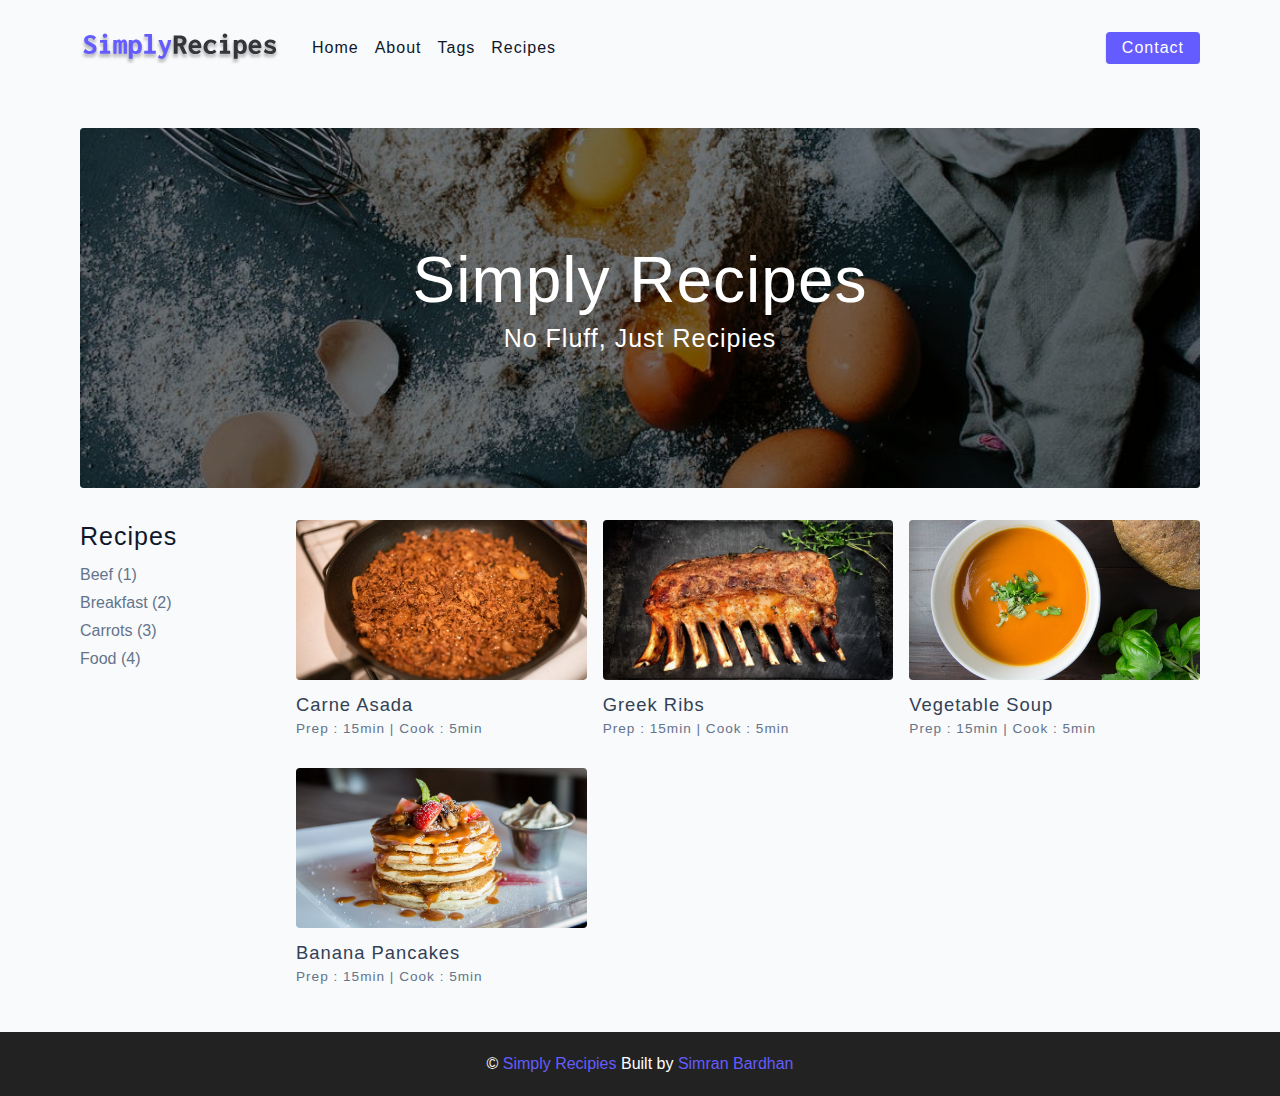
<file: index.html>
<!DOCTYPE html>
<html lang="en">
  <head>
    <meta charset="UTF-8" />
    <meta http-equiv="X-UA-Compatible" content="IE=edge" />
    <meta name="viewport" content="width=device-width, initial-scale=1.0" />
    <title>Simply Recipes || Starter</title>
    <!-- favicon -->
    <link rel="shortcut icon" href="./assets/favicon.ico" type="image/x-icon" />
    <!-- normalize -->
    <link rel="stylesheet" href="./css/normalize.css" />
    <!-- font-awesome -->
    <link
      rel="stylesheet"
      href="https://cdnjs.cloudflare.com/ajax/libs/font-awesome/5.14.0/css/all.min.css"
    />
    <!-- main css -->
    <link rel="stylesheet" href="./css/main.css" />
  </head>
  <body>
   <!--nav-->
   <nav class="navbar">
    <div class="nav-center">
      <!--header-->
      <div class="nav-header">
        <a href="index.html" class="nav-logo">
          <img src="/assets/logo.svg" alt="simply recipes">
        </a>
        <button type="button" class="btn nav-btn">
          <i class="fas fa-align-justify"></i>
        </button>
      </div>
      <!--links-->
      <div class="nav-links">
        <a href="index.html" class="nav-link">Home</a>
        <a href="about.html" class="nav-link">About</a>
        <a href="tags.html" class="nav-link">Tags</a>
        <a href="recipes.html" class="nav-link">recipes</a>
        <div class="nav-link contact-link">
          <a href="contact.html" class="btn">contact</a>
        </div>
      </div>
    </div>
   </nav>
   <!--End of nav-->
   <!-- main-->
   <main class="page">
    <!-- header -->
    <header class="hero">
      <div class="hero-container">
        <div class="hero-text">
          <h1>simply recipes</h1>
          <h4>no fluff, just recipies</h4>
        </div>
      </div>
    </header>
    <!-- end of header-->
    <!-- recipes container -->
    <section class="recipes-container">
      <!-- tag container-->
      <div class="tags-container">
        <h4>recipes</h4>
        <div class="tags-list">
          <a href="tag-template.html">Beef (1)</a>
          <a href="tag-template.html">Breakfast (2)</a>
          <a href="tag-template.html">Carrots (3)</a>
          <a href="tag-template.html">Food (4)</a>
        </div>
      </div>
      <!-- end of tag container-->

      <!-- recipes list-->
      <div class="recipes-list">
        <!-- single recipe-->
        <a href="single-recipe.html" class="recipe">
          <img 
            src="/assets/recipes/recipe-1.jpeg" 
            alt="food" 
            class="img recipe-img"
          />
          <h5>carne asada</h5>
          <p>Prep : 15min | Cook : 5min</p>
        </a>
        <!-- end of single recipe-->
        <!-- single recipe-->
        <a href="single-recipe.html" class="recipe">
          <img 
            src="/assets/recipes/recipe-2.jpeg" 
            alt="food" 
            class="img recipe-img"
          />
          <h5>greek ribs</h5>
          <p>Prep : 15min | Cook : 5min</p>
        </a>
        <!-- end of single recipe-->
        <!-- single recipe-->
        <a href="single-recipe.html" class="recipe">
          <img 
            src="/assets/recipes/recipe-3.jpeg" 
            alt="food" 
            class="img recipe-img"
          />
          <h5>vegetable soup</h5>
          <p>Prep : 15min | Cook : 5min</p>
        </a>
        <!-- end of single recipe-->
        <!-- single recipe-->
        <a href="single-recipe.html" class="recipe">
          <img 
            src="/assets/recipes/recipe-4.jpeg" 
            alt="food" 
            class="img recipe-img"
          />
          <h5>banana pancakes</h5>
          <p>Prep : 15min | Cook : 5min</p>
        </a>
        <!-- end of single recipe-->
      </div>
      <!-- end recipes lists -->
    </section>
    <!-- end of recipes container-->
   </main>
   <!-- end of main -->
  <script src="/js/app.js"></script>
  <!-- footer-->
  <footer class="page-footer">
    <p>
      &copy; <span id="date"></span>
      <span class="footer-logo"> Simply Recipies </span>
      Built by 
      <span class="name">Simran Bardhan</span>
    </p>
  </footer>
  <!--end of footer-->
  </body>
</html>
</file>
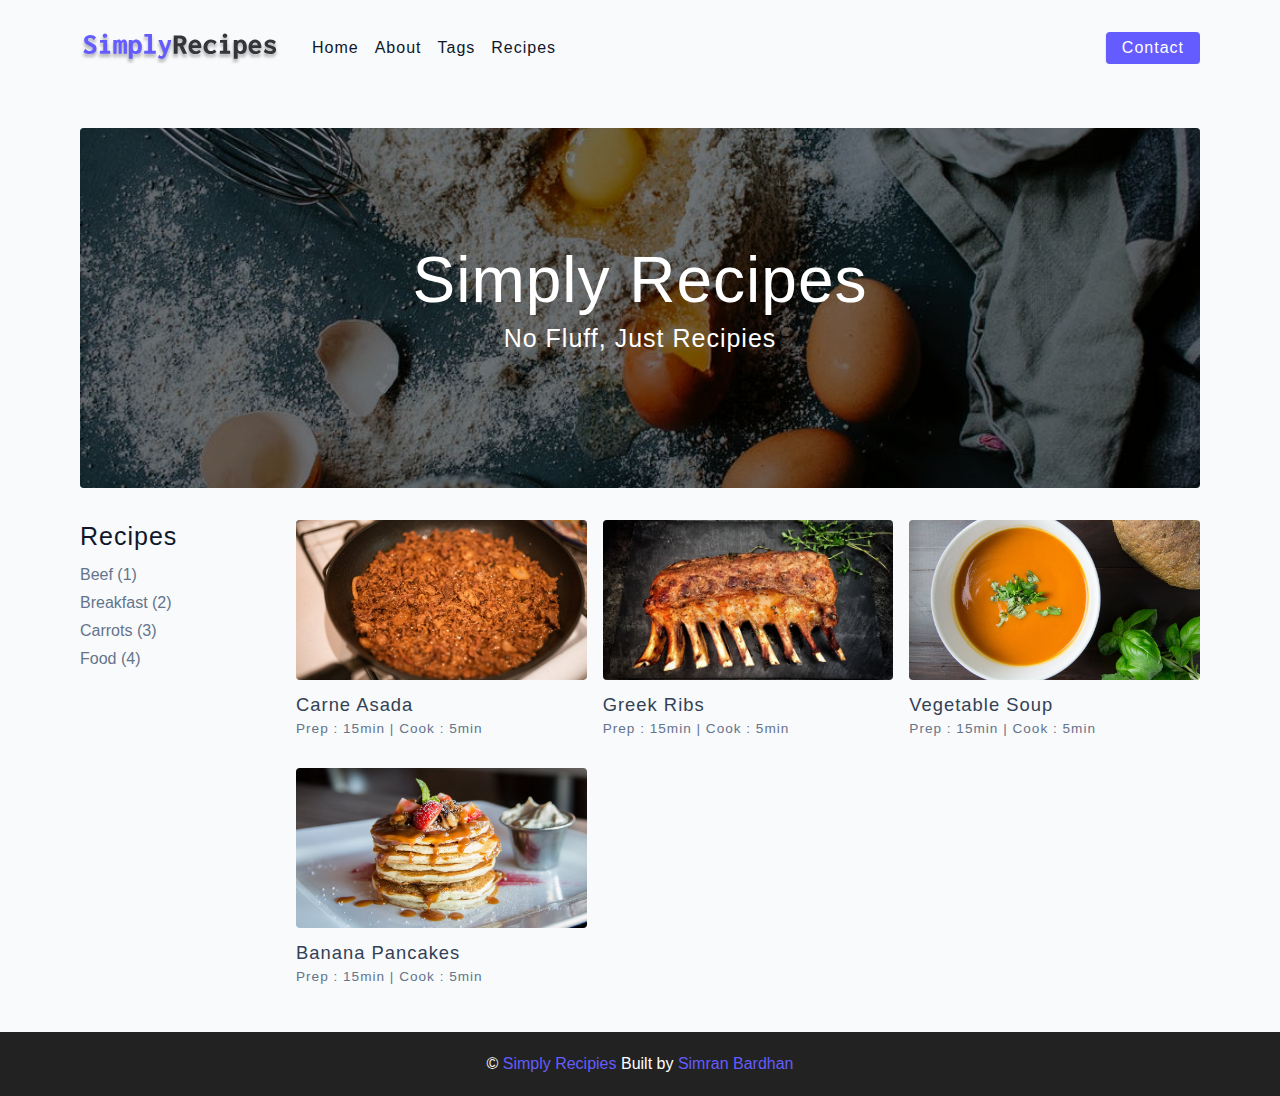
<file: starter/index.html>
<!DOCTYPE html>
<html lang="en">
  <head>
    <meta charset="UTF-8" />
    <meta http-equiv="X-UA-Compatible" content="IE=edge" />
    <meta name="viewport" content="width=device-width, initial-scale=1.0" />
    <title>Simply Recipes || Starter</title>
    <!-- favicon -->
    <link rel="shortcut icon" href="./assets/favicon.ico" type="image/x-icon" />
    <!-- normalize -->
    <link rel="stylesheet" href="./css/normalize.css" />
    <!-- font-awesome -->
    <link
      rel="stylesheet"
      href="https://cdnjs.cloudflare.com/ajax/libs/font-awesome/5.14.0/css/all.min.css"
    />
    <!-- main css -->
    <link rel="stylesheet" href="./css/main.css" />
  </head>
  <body>
   <!--nav-->
   <nav class="navbar">
    <div class="nav-center">
      <!--header-->
      <div class="nav-header">
        <a href="index.html" class="nav-logo">
          <img src="/starter/assets/logo.svg" alt="simply recipes">
        </a>
        <button type="button" class="btn nav-btn">
          <i class="fas fa-align-justify"></i>
        </button>
      </div>
      <!--links-->
      <div class="nav-links">
        <a href="index.html" class="nav-link">Home</a>
        <a href="about.html" class="nav-link">About</a>
        <a href="tags.html" class="nav-link">Tags</a>
        <a href="recipes.html" class="nav-link">recipes</a>
        <div class="nav-link contact-link">
          <a href="contact.html" class="btn">contact</a>
        </div>
      </div>
    </div>
   </nav>
   <!--End of nav-->
   <!-- main-->
   <main class="page">
    <!-- header -->
    <header class="hero">
      <div class="hero-container">
        <div class="hero-text">
          <h1>simply recipes</h1>
          <h4>no fluff, just recipies</h4>
        </div>
      </div>
    </header>
    <!-- end of header-->
    <!-- recipes container -->
    <section class="recipes-container">
      <!-- tag container-->
      <div class="tags-container">
        <h4>recipes</h4>
        <div class="tags-list">
          <a href="tag-template.html">Beef (1)</a>
          <a href="tag-template.html">Breakfast (2)</a>
          <a href="tag-template.html">Carrots (3)</a>
          <a href="tag-template.html">Food (4)</a>
        </div>
      </div>
      <!-- end of tag container-->

      <!-- recipes list-->
      <div class="recipes-list">
        <!-- single recipe-->
        <a href="single-recipe.html" class="recipe">
          <img 
            src="/starter/assets/recipes/recipe-1.jpeg" 
            alt="food" 
            class="img recipe-img"
          />
          <h5>carne asada</h5>
          <p>Prep : 15min | Cook : 5min</p>
        </a>
        <!-- end of single recipe-->
        <!-- single recipe-->
        <a href="single-recipe.html" class="recipe">
          <img 
            src="/starter/assets/recipes/recipe-2.jpeg" 
            alt="food" 
            class="img recipe-img"
          />
          <h5>greek ribs</h5>
          <p>Prep : 15min | Cook : 5min</p>
        </a>
        <!-- end of single recipe-->
        <!-- single recipe-->
        <a href="single-recipe.html" class="recipe">
          <img 
            src="/starter/assets/recipes/recipe-3.jpeg" 
            alt="food" 
            class="img recipe-img"
          />
          <h5>vegetable soup</h5>
          <p>Prep : 15min | Cook : 5min</p>
        </a>
        <!-- end of single recipe-->
        <!-- single recipe-->
        <a href="single-recipe.html" class="recipe">
          <img 
            src="/starter/assets/recipes/recipe-4.jpeg" 
            alt="food" 
            class="img recipe-img"
          />
          <h5>banana pancakes</h5>
          <p>Prep : 15min | Cook : 5min</p>
        </a>
        <!-- end of single recipe-->
      </div>
      <!-- end recipes lists -->
    </section>
    <!-- end of recipes container-->
   </main>
   <!-- end of main -->
  <script src="/starter/js/app.js"></script>
  <!-- footer-->
  <footer class="page-footer">
    <p>
      &copy; <span id="date"></span>
      <span class="footer-logo"> Simply Recipies </span>
      Built by 
      <span class="name">Simran Bardhan</span>
    </p>
  </footer>
  <!--end of footer-->
  </body>
</html>
</file>
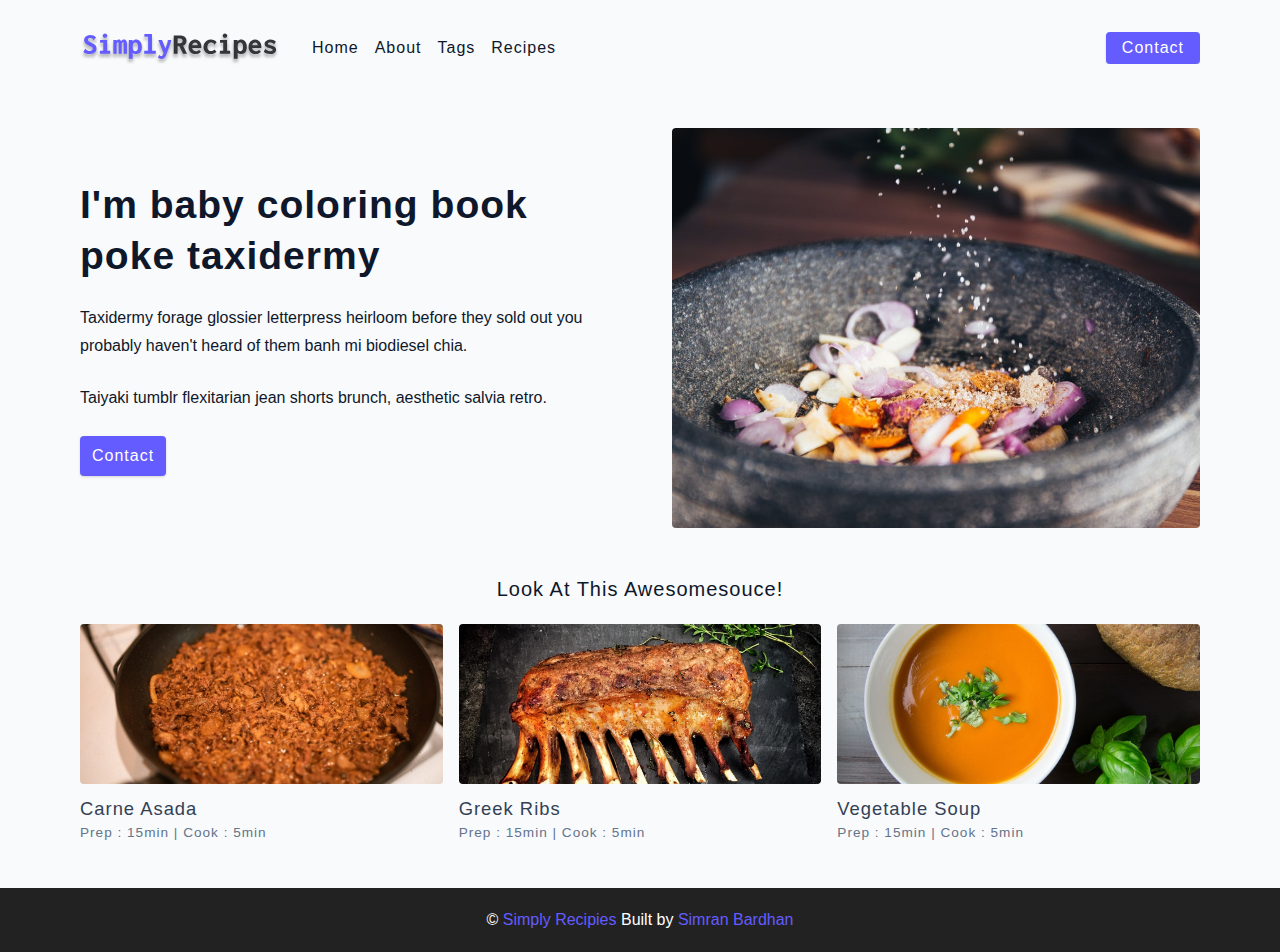
<file: about.html>
<!DOCTYPE html>
<html lang="en">
  <head>
    <meta charset="UTF-8" />
    <meta http-equiv="X-UA-Compatible" content="IE=edge" />
    <meta name="viewport" content="width=device-width, initial-scale=1.0" />
    <title>About || Starter</title>
    <!-- favicon -->
    <link rel="shortcut icon" href="./assets/favicon.ico" type="image/x-icon" />
    <!-- normalize -->
    <link rel="stylesheet" href="./css/normalize.css" />
    <!-- font-awesome -->
    <link
      rel="stylesheet"
      href="https://cdnjs.cloudflare.com/ajax/libs/font-awesome/5.14.0/css/all.min.css"
    />
    <!-- main css -->
    <link rel="stylesheet" href="./css/main.css" />
  </head>
  <body>
   <!--nav-->
   <nav class="navbar">
    <div class="nav-center">
      <!--header-->
      <div class="nav-header">
        <a href="index.html" class="nav-logo">
          <img src="/assets/logo.svg" alt="simply recipes">
        </a>
        <button type="button" class="btn nav-btn">
          <i class="fas fa-align-justify"></i>
        </button>
      </div>
      <!--links-->
      <div class="nav-links">
        <a href="index.html" class="nav-link">Home</a>
        <a href="about.html" class="nav-link">About</a>
        <a href="tags.html" class="nav-link">Tags</a>
        <a href="recipes.html" class="nav-link">recipes</a>
        <div class="nav-link contact-link">
          <a href="contact.html" class="btn">contact</a>
        </div>
      </div>
    </div>
   </nav>
   <!--End of nav-->
   <!-- main-->
   <main class="page">
    <section class="about-page">
      <article>
        <h2>I'm baby coloring book poke taxidermy</h2>
        <p>
          Taxidermy forage glossier letterpress heirloom before they sold out
          you probably haven't heard of them banh mi biodiesel chia.
        </p>
        <p>
          Taiyaki tumblr flexitarian jean shorts brunch, aesthetic salvia
          retro.
        </p>
        <a href="contact.html" class="btn">contact</a>
      </article>
      <img src="/assets/about.jpeg" alt="pouring salt" class="img about-img">
    </section>
    <section class="featured-recipes">
      <h5 class="featured-title">Look at this Awesomesouce!</h5>
      <!-- recipes list-->
      <div class="recipes-list">
        <!-- single recipe-->
        <a href="single-recipe.html" class="recipe">
          <img 
            src="/assets/recipes/recipe-1.jpeg" 
            alt="food" 
            class="img recipe-img"
          />
          <h5>carne asada</h5>
          <p>Prep : 15min | Cook : 5min</p>
        </a>
        <!-- end of single recipe-->
        <!-- single recipe-->
        <a href="single-recipe.html" class="recipe">
          <img 
            src="/assets/recipes/recipe-2.jpeg" 
            alt="food" 
            class="img recipe-img"
          />
          <h5>greek ribs</h5>
          <p>Prep : 15min | Cook : 5min</p>
        </a>
        <!-- end of single recipe-->
        <!-- single recipe-->
        <a href="single-recipe.html" class="recipe">
          <img 
            src="/assets/recipes/recipe-3.jpeg" 
            alt="food" 
            class="img recipe-img"
          />
          <h5>vegetable soup</h5>
          <p>Prep : 15min | Cook : 5min</p>
        </a>
        <!-- end of single recipe-->
      </div>
      <!-- end recipes container -->
    </section>
   </main>
   <!-- end of main -->
  <script src="/js/app.js"></script>
  <!-- footer-->
  <footer class="page-footer">
    <p>
      &copy; <span id="date"></span>
      <span class="footer-logo"> Simply Recipies </span>
      Built by 
      <span class="name">Simran Bardhan</span>
    </p>
  </footer>
  </body>
</html>
</file>
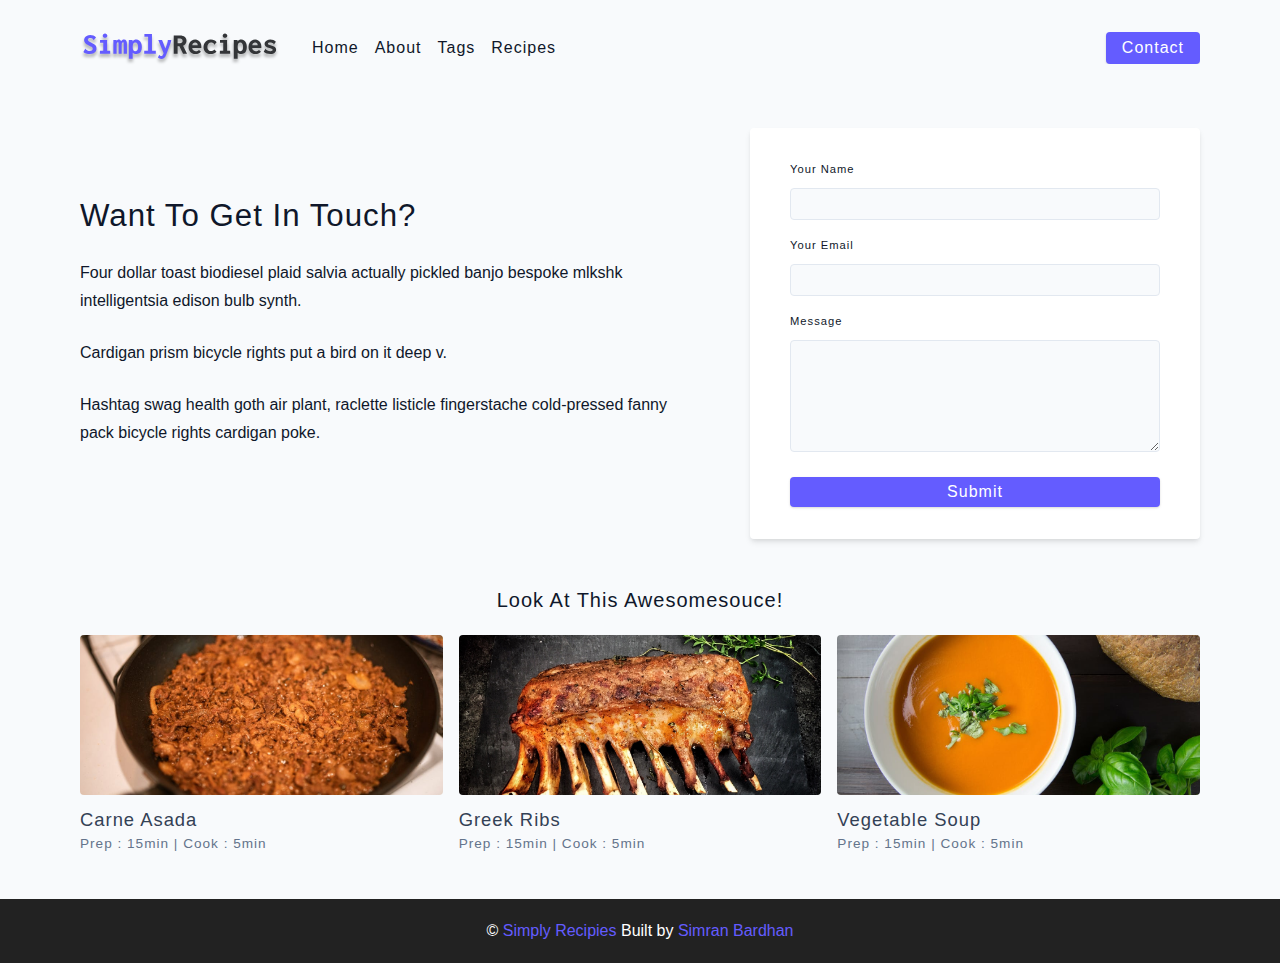
<file: contact.html>
<!DOCTYPE html>
<html lang="en">
  <head>
    <meta charset="UTF-8" />
    <meta http-equiv="X-UA-Compatible" content="IE=edge" />
    <meta name="viewport" content="width=device-width, initial-scale=1.0" />
    <title>Conatct || Starter</title>
    <!-- favicon -->
    <link rel="shortcut icon" href="./assets/favicon.ico" type="image/x-icon" />
    <!-- normalize -->
    <link rel="stylesheet" href="./css/normalize.css" />
    <!-- font-awesome -->
    <link
      rel="stylesheet"
      href="https://cdnjs.cloudflare.com/ajax/libs/font-awesome/5.14.0/css/all.min.css"
    />
    <!-- main css -->
    <link rel="stylesheet" href="./css/main.css" />
  </head>
  <body>
   <!--nav-->
   <nav class="navbar">
    <div class="nav-center">
      <!--header-->
      <div class="nav-header">
        <a href="index.html" class="nav-logo">
          <img src="/assets/logo.svg" alt="simply recipes">
        </a>
        <button type="button" class="btn nav-btn">
          <i class="fas fa-align-justify"></i>
        </button>
      </div>
      <!--links-->
      <div class="nav-links">
        <a href="index.html" class="nav-link">Home</a>
        <a href="about.html" class="nav-link">About</a>
        <a href="tags.html" class="nav-link">Tags</a>
        <a href="recipes.html" class="nav-link">recipes</a>
        <div class="nav-link contact-link">
          <a href="contact.html" class="btn">contact</a>
        </div>
      </div>
    </div>
   </nav>
   <!--End of nav-->
   <!-- main-->
   <main class="page">
    <section class="contact-container">
      <article class="contact-info">
        <h3>Want to get in touch?</h3>
        <p>
          Four dollar toast biodiesel plaid salvia actually pickled banjo
          bespoke mlkshk intelligentsia edison bulb synth.
        </p>
        <p>Cardigan prism bicycle rights put a bird on it deep v.</p>
        <p>
          Hashtag swag health goth air plant, raclette listicle fingerstache
          cold-pressed fanny pack bicycle rights cardigan poke.
        </p>
      </article>
      <article>
        <form class="form contact-form">
          <!--single form row-->
          <div class="form-row">
            <label for="name" class="form-label">your name</label>
            <input type="text" name="name" id="name" class="form-input"/>
          </div>
          <!--end form row-->
          <!--single form row-->
          <div class="form-row">
            <label for="email" class="form-label">your email</label>
            <input type="text" name="email" id="email" class="form-input"/>
          </div>
          <!--end form row-->
          <!--single form row-->
          <div class="form-row">
            <label for="message" class="form-label">message</label>
            <textarea name="message" id="message" class="form-textarea"></textarea>
          </div>
          <!--end form row-->
          <button type="submit" class="btn btn-block">submit</button>
        </form>
      </article>
    </section>
    <section class="featured-recipes">
      <h5 class="featured-title">Look at this Awesomesouce!</h5>
      <!-- recipes list-->
      <div class="recipes-list">
        <!-- single recipe-->
        <a href="single-recipe.html" class="recipe">
          <img 
            src="/assets/recipes/recipe-1.jpeg" 
            alt="food" 
            class="img recipe-img"
          />
          <h5>carne asada</h5>
          <p>Prep : 15min | Cook : 5min</p>
        </a>
        <!-- end of single recipe-->
        <!-- single recipe-->
        <a href="single-recipe.html" class="recipe">
          <img 
            src="/assets/recipes/recipe-2.jpeg" 
            alt="food" 
            class="img recipe-img"
          />
          <h5>greek ribs</h5>
          <p>Prep : 15min | Cook : 5min</p>
        </a>
        <!-- end of single recipe-->
        <!-- single recipe-->
        <a href="single-recipe.html" class="recipe">
          <img 
            src="/assets/recipes/recipe-3.jpeg" 
            alt="food" 
            class="img recipe-img"
          />
          <h5>vegetable soup</h5>
          <p>Prep : 15min | Cook : 5min</p>
        </a>
        <!-- end of single recipe-->
      </div>
      <!-- end recipes container -->
    </section>
   </main>
   <!-- end of main -->
  <script src="/js/app.js"></script>
  <!-- footer-->
  <footer class="page-footer">
    <p>
      &copy; <span id="date"></span>
      <span class="footer-logo"> Simply Recipies </span>
      Built by 
      <span class="name">Simran Bardhan</span>
    </p>
  </footer>
  </body>
</html>
</file>
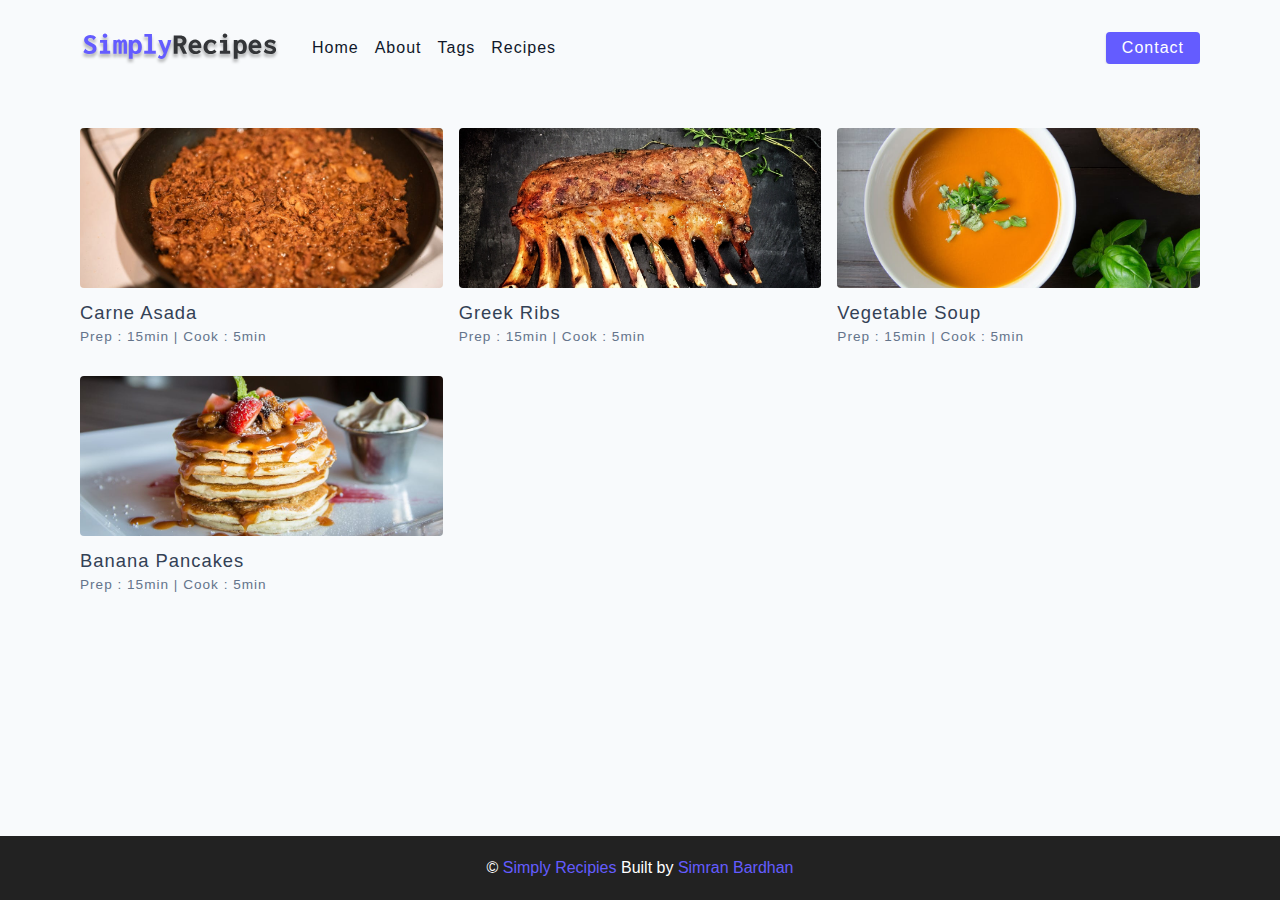
<file: recipes.html>
<!DOCTYPE html>
<html lang="en">
  <head>
    <meta charset="UTF-8" />
    <meta http-equiv="X-UA-Compatible" content="IE=edge" />
    <meta name="viewport" content="width=device-width, initial-scale=1.0" />
    <title>Recipes || Starter</title>
    <!-- favicon -->
    <link rel="shortcut icon" href="./assets/favicon.ico" type="image/x-icon" />
    <!-- normalize -->
    <link rel="stylesheet" href="./css/normalize.css" />
    <!-- font-awesome -->
    <link
      rel="stylesheet"
      href="https://cdnjs.cloudflare.com/ajax/libs/font-awesome/5.14.0/css/all.min.css"
    />
    <!-- main css -->
    <link rel="stylesheet" href="./css/main.css" />
  </head>
  <body>
   <!--nav-->
   <nav class="navbar">
    <div class="nav-center">
      <!--header-->
      <div class="nav-header">
        <a href="index.html" class="nav-logo">
          <img src="/assets/logo.svg" alt="simply recipes">
        </a>
        <button type="button" class="btn nav-btn">
          <i class="fas fa-align-justify"></i>
        </button>
      </div>
      <!--links-->
      <div class="nav-links">
        <a href="index.html" class="nav-link">Home</a>
        <a href="about.html" class="nav-link">About</a>
        <a href="tags.html" class="nav-link">Tags</a>
        <a href="recipes.html" class="nav-link">recipes</a>
        <div class="nav-link contact-link">
          <a href="contact.html" class="btn">contact</a>
        </div>
      </div>
    </div>
   </nav>
   <!--End of nav-->
   <!-- main-->
   <main class="page">
    <!-- recipes container-->
    <div class="recipes-list">
      <!-- single recipe-->
      <a href="single-recipe.html" class="recipe">
        <img 
          src="/assets/recipes/recipe-1.jpeg" 
          alt="food" 
          class="img recipe-img"
        />
        <h5>carne asada</h5>
        <p>Prep : 15min | Cook : 5min</p>
      </a>
      <!-- end of single recipe-->
      <!-- single recipe-->
      <a href="single-recipe.html" class="recipe">
        <img 
          src="/assets/recipes/recipe-2.jpeg" 
          alt="food" 
          class="img recipe-img"
        />
        <h5>greek ribs</h5>
        <p>Prep : 15min | Cook : 5min</p>
      </a>
      <!-- end of single recipe-->
      <!-- single recipe-->
      <a href="single-recipe.html" class="recipe">
        <img 
          src="/assets/recipes/recipe-3.jpeg" 
          alt="food" 
          class="img recipe-img"
        />
        <h5>vegetable soup</h5>
        <p>Prep : 15min | Cook : 5min</p>
      </a>
      <!-- end of single recipe-->
      <!-- single recipe-->
      <a href="single-recipe.html" class="recipe">
        <img 
          src="/assets/recipes/recipe-4.jpeg" 
          alt="food" 
          class="img recipe-img"
        />
        <h5>banana pancakes</h5>
        <p>Prep : 15min | Cook : 5min</p>
      </a>
      <!-- end of single recipe-->
    </div>
    <!-- end recipes container -->
  </section>
  <!-- end of recipes container-->
   </main>
   <!-- end of main -->
  <script src="/js/app.js"></script>
  <!-- footer-->
  <footer class="page-footer">
    <p>
      &copy; <span id="date"></span>
      <span class="footer-logo"> Simply Recipies </span>
      Built by 
      <span class="name">Simran Bardhan</span>
    </p>
  </footer>
  </body>
</html>
</file>
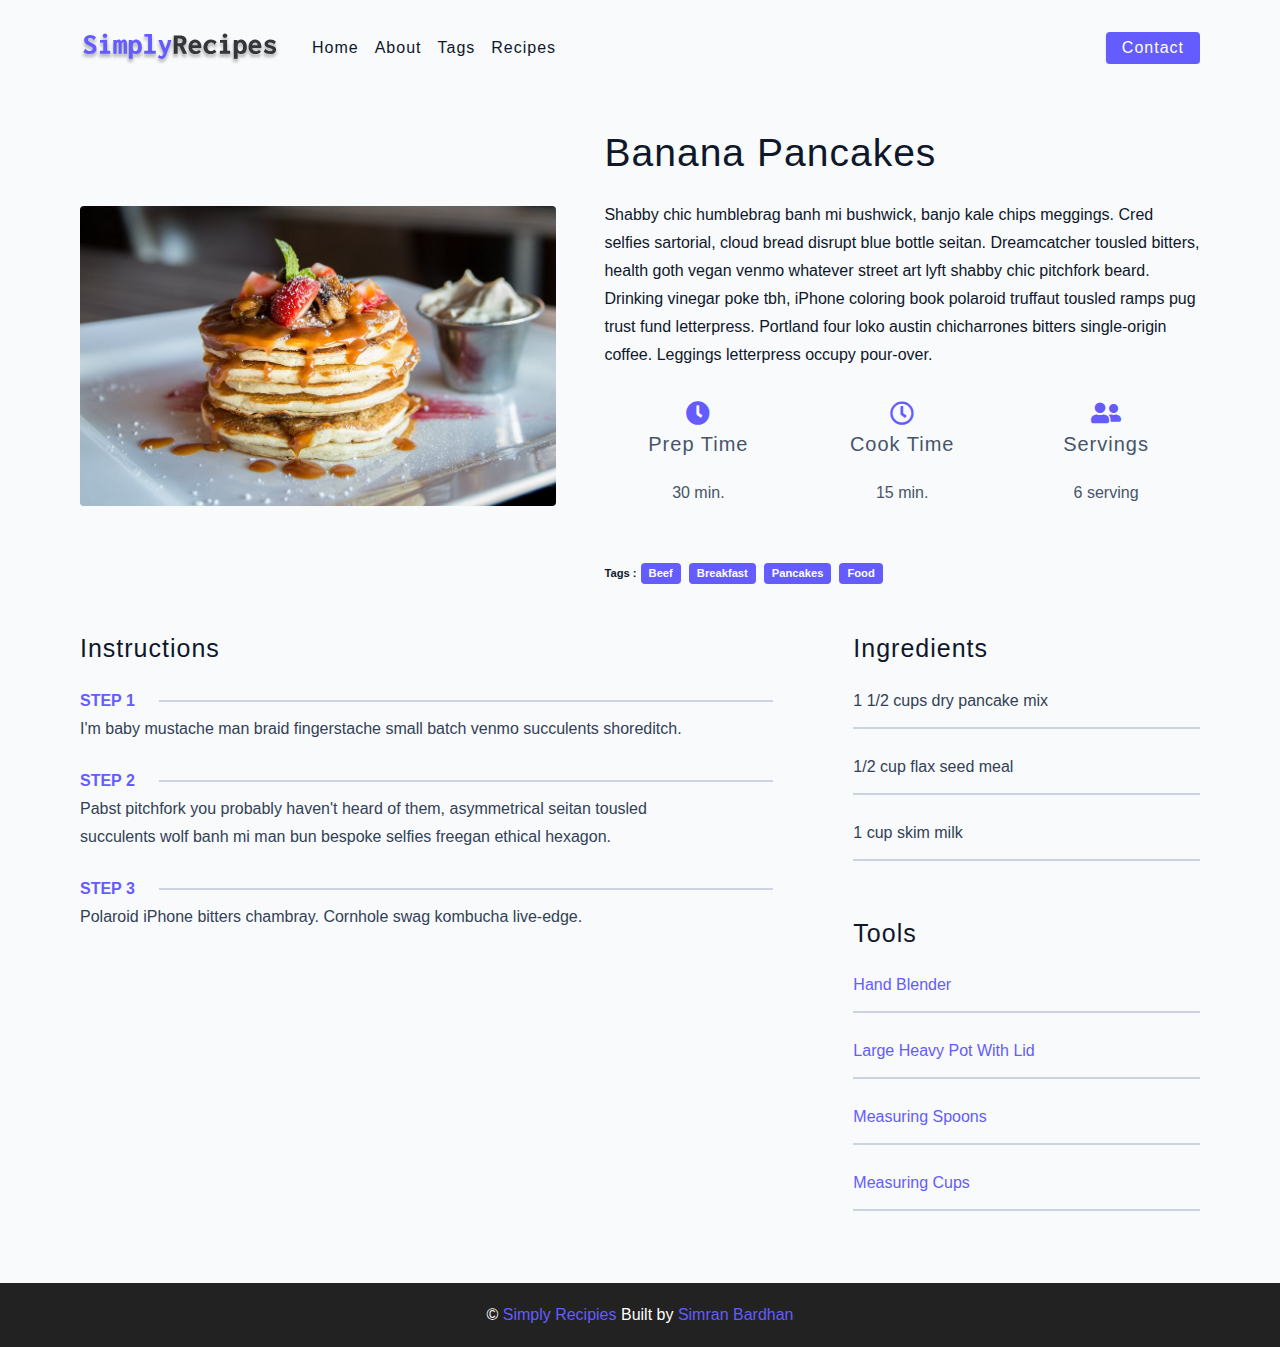
<file: single-recipe.html>
<!DOCTYPE html>
<html lang="en">
  <head>
    <meta charset="UTF-8" />
    <meta http-equiv="X-UA-Compatible" content="IE=edge" />
    <meta name="viewport" content="width=device-width, initial-scale=1.0" />
    <title>Single Recipes</title>
    <!-- favicon -->
    <link rel="shortcut icon" href="./assets/favicon.ico" type="image/x-icon" />
    <!-- normalize -->
    <link rel="stylesheet" href="./css/normalize.css" />
    <!-- font-awesome -->
    <link
      rel="stylesheet"
      href="https://cdnjs.cloudflare.com/ajax/libs/font-awesome/5.14.0/css/all.min.css"
    />
    <!-- main css -->
    <link rel="stylesheet" href="./css/main.css" />
  </head>
  <body>
   <!--nav-->
   <nav class="navbar">
    <div class="nav-center">
      <!--header-->
      <div class="nav-header">
        <a href="index.html" class="nav-logo">
          <img src="/assets/logo.svg" alt="simply recipes">
        </a>
        <button type="button" class="btn nav-btn">
          <i class="fas fa-align-justify"></i>
        </button>
      </div>
      <!--links-->
      <div class="nav-links">
        <a href="index.html" class="nav-link">Home</a>
        <a href="about.html" class="nav-link">About</a>
        <a href="tags.html" class="nav-link">Tags</a>
        <a href="recipes.html" class="nav-link">recipes</a>
        <div class="nav-link contact-link">
          <a href="contact.html" class="btn">contact</a>
        </div>
      </div>
    </div>
   </nav>
   <!--End of nav-->
   <!-- main-->
   <main class="page">
    <div class="recipe-page">
      <section class="recipe-hero">
        <img src="/assets/recipes/recipe-4.jpeg" class="img recipe-hero-img" alt="pancakes">
        <article>
          <h2>Banana Pancakes</h2>
          <p>
            Shabby chic humblebrag banh mi bushwick, banjo kale chips
            meggings. Cred selfies sartorial, cloud bread disrupt blue bottle
            seitan. Dreamcatcher tousled bitters, health goth vegan venmo
            whatever street art lyft shabby chic pitchfork beard. Drinking
            vinegar poke tbh, iPhone coloring book polaroid truffaut tousled
            ramps pug trust fund letterpress. Portland four loko austin
            chicharrones bitters single-origin coffee. Leggings letterpress
            occupy pour-over.
          </p>
          <!-- recipe hero -->
          <div class="recipe-icons">
            <!-- single recipe icon -->
            <article>
              <i class="fas fa-clock"></i>
              <h5>prep time</h5>
              <p>30 min.</p>
            </article>
            <!-- end of single recipe icon -->
            <!-- single recipe icon -->
            <article>
              <i class="far fa-clock"></i>
              <h5>cook time</h5>
              <p>15 min.</p>
            </article>
            <!-- end of single recipe icon -->
            <!-- single recipe icon -->
            <article>
              <i class="fas fa-user-friends"></i>
              <h5>servings</h5>
              <p>6 serving</p>
            </article>
            <!-- end of single recipe icon -->
          </div>
          <!-- recipe tags -->
          <div class="recipe-tags">
            Tags : <a href="tag-template.html">Beef</a><a 
            href="tag-template.html">breakfast</a
            ><a href="tag-template.html">pancakes</a
            ><a href="tag-template.html">food</a>
          </div>
        </article>
      </section>
      <!-- recipe content-->
      <section class="recipe-content">
        <article>
          <h4>instructions</h4>
          <!-- single instruction -->
          <div class="single-instruction">
            <header>
              <p>step 1</p>
              <div></div>
            </header>
            <p>
              I'm baby mustache man braid fingerstache small batch venmo
              succulents shoreditch.
            </p>
          </div>
          <!-- end of single instruction -->
          <!-- single instruction -->
          <div class="single-instruction">
            <header>
              <p>step 2</p>
              <div></div>
            </header>
            <p>
              Pabst pitchfork you probably haven't heard of them, asymmetrical
              seitan tousled succulents wolf banh mi man bun bespoke selfies
              freegan ethical hexagon.
            </p>
          </div>
          <!-- end of single instruction -->
          <!-- single instruction -->
          <div class="single-instruction">
            <header>
              <p>step 3</p>
              <div></div>
            </header>
            <p>
              Polaroid iPhone bitters chambray. Cornhole swag kombucha
              live-edge.
            </p>
          </div>
          <!-- end of single instruction -->
        </article>
        <article class="second-column">
          <div>
            <h4>ingredients</h4>
            <p class="single-ingredient">1 1/2 cups dry pancake mix</p>
            <p class="single-ingredient">1/2 cup flax seed meal</p>
            <p class="single-ingredient">1 cup skim milk</p>
          </div>
          <div>
            <h4>tools</h4>
            <p class="single-tool">Hand Blender</p>
            <p class="single-tool">Large Heavy Pot With Lid</p>
            <p class="single-tool">Measuring Spoons</p>
            <p class="single-tool">Measuring Cups</p>
          </div>
        </article>
      </section>
    </div>
   </main>
   <!-- end of main -->
  <script src="/js/app.js"></script>
  <!-- footer-->
  <footer class="page-footer">
    <p>
      &copy; <span id="date"></span>
      <span class="footer-logo"> Simply Recipies </span>
      Built by 
      <span class="name">Simran Bardhan</span>
    </p>
  </footer>
  </body>
</html>
</file>
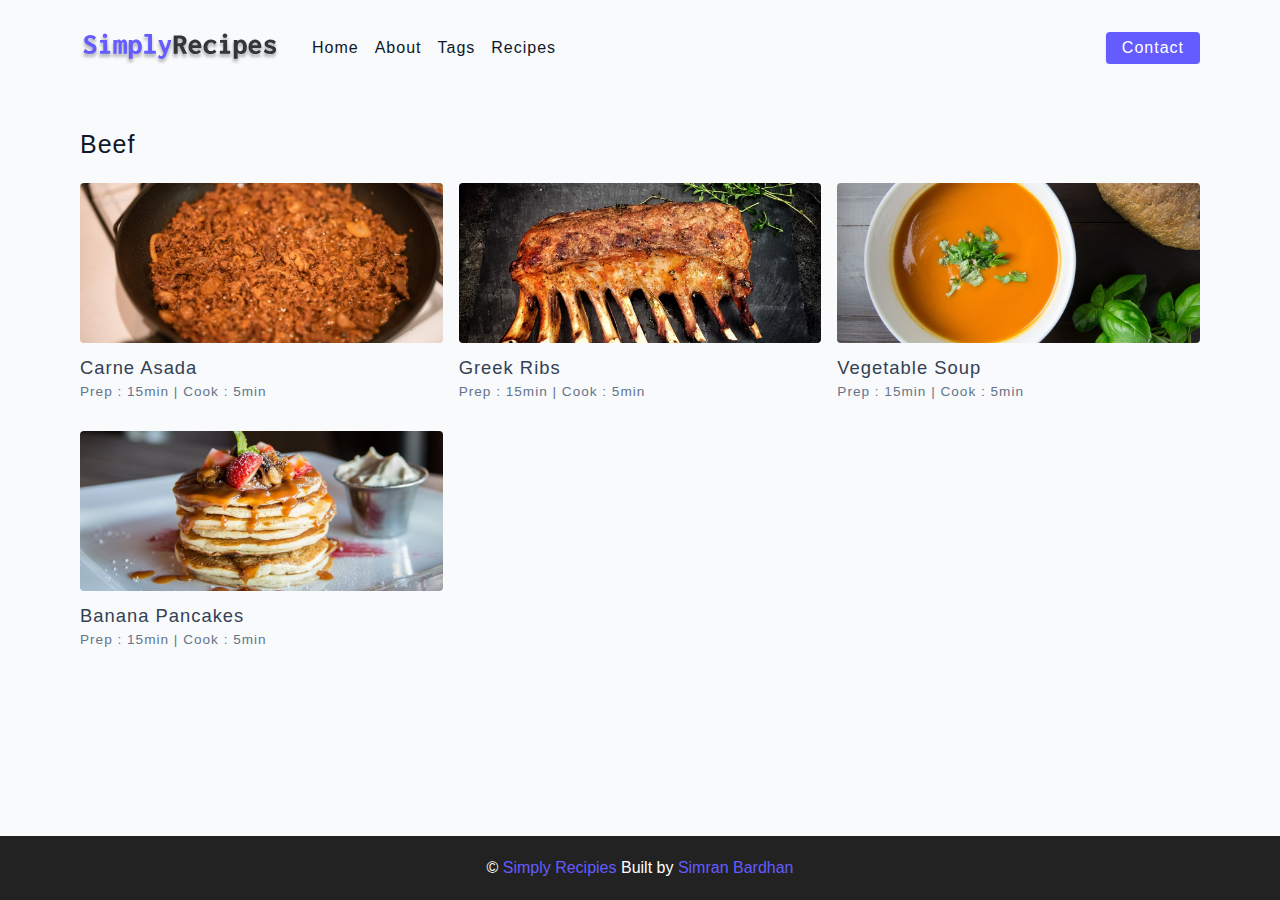
<file: tag-template.html>
<!DOCTYPE html>
<html lang="en">
  <head>
    <meta charset="UTF-8" />
    <meta http-equiv="X-UA-Compatible" content="IE=edge" />
    <meta name="viewport" content="width=device-width, initial-scale=1.0" />
    <title>Error</title>
    <!-- favicon -->
    <link rel="shortcut icon" href="./assets/favicon.ico" type="image/x-icon" />
    <!-- normalize -->
    <link rel="stylesheet" href="./css/normalize.css" />
    <!-- font-awesome -->
    <link
      rel="stylesheet"
      href="https://cdnjs.cloudflare.com/ajax/libs/font-awesome/5.14.0/css/all.min.css"
    />
    <!-- main css -->
    <link rel="stylesheet" href="./css/main.css" />
  </head>
  <body>
   <!--nav-->
   <nav class="navbar">
    <div class="nav-center">
      <!--header-->
      <div class="nav-header">
        <a href="index.html" class="nav-logo">
          <img src="/assets/logo.svg" alt="simply recipes">
        </a>
        <button type="button" class="btn nav-btn">
          <i class="fas fa-align-justify"></i>
        </button>
      </div>
      <!--links-->
      <div class="nav-links">
        <a href="index.html" class="nav-link">Home</a>
        <a href="about.html" class="nav-link">About</a>
        <a href="tags.html" class="nav-link">Tags</a>
        <a href="recipes.html" class="nav-link">recipes</a>
        <div class="nav-link contact-link">
          <a href="contact.html" class="btn">contact</a>
        </div>
      </div>
    </div>
   </nav>
   <!--End of nav-->
   <!-- main-->
   <main class="page">
    <div>
      <h4>Beef</h4>
      <!-- recipes list-->
      <div class="recipes-list">
        <!-- single recipe-->
        <a href="single-recipe.html" class="recipe">
          <img 
            src="/assets/recipes/recipe-1.jpeg" 
            alt="food" 
            class="img recipe-img"
          />
          <h5>carne asada</h5>
          <p>Prep : 15min | Cook : 5min</p>
        </a>
        <!-- end of single recipe-->
        <!-- single recipe-->
        <a href="single-recipe.html" class="recipe">
          <img 
            src="/assets/recipes/recipe-2.jpeg" 
            alt="food" 
            class="img recipe-img"
          />
          <h5>greek ribs</h5>
          <p>Prep : 15min | Cook : 5min</p>
        </a>
        <!-- end of single recipe-->
        <!-- single recipe-->
        <a href="single-recipe.html" class="recipe">
          <img 
            src="/assets/recipes/recipe-3.jpeg" 
            alt="food" 
            class="img recipe-img"
          />
          <h5>vegetable soup</h5>
          <p>Prep : 15min | Cook : 5min</p>
        </a>
        <!-- end of single recipe-->
        <!-- single recipe-->
        <a href="single-recipe.html" class="recipe">
          <img 
            src="/assets/recipes/recipe-4.jpeg" 
            alt="food" 
            class="img recipe-img"
          />
          <h5>banana pancakes</h5>
          <p>Prep : 15min | Cook : 5min</p>
        </a>
        <!-- end of single recipe-->
      </div>
      <!-- end recipes container -->
    </div>
  </main>
   <!-- end of main -->
  <script src="/js/app.js"></script>
  <!-- footer-->
  <footer class="page-footer">
    <p>
      &copy; <span id="date"></span>
      <span class="footer-logo"> Simply Recipies </span>
      Built by 
      <span class="name">Simran Bardhan</span>
    </p>
  </footer>
  </body>
</html>
</file>
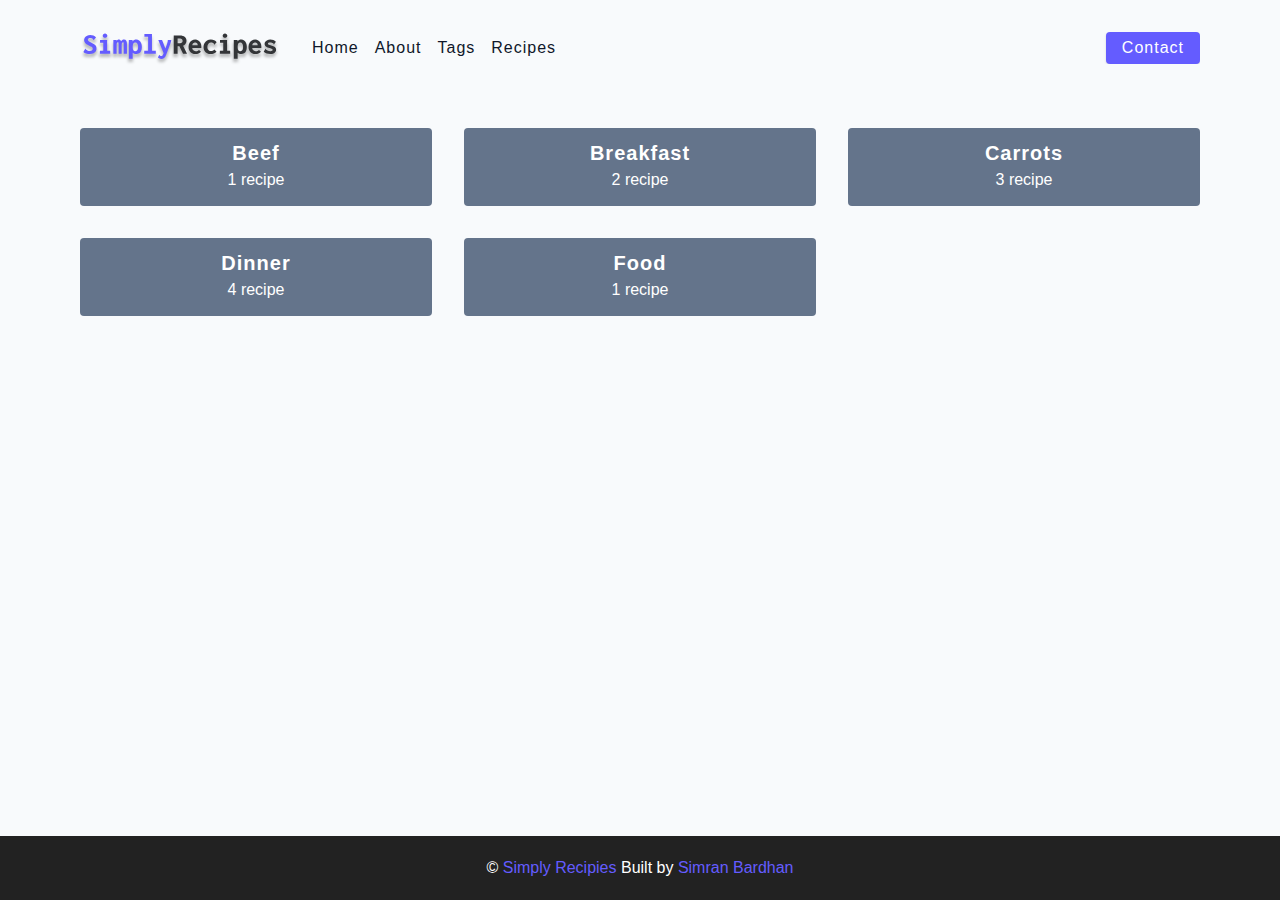
<file: tags.html>
<!DOCTYPE html>
<html lang="en">
  <head>
    <meta charset="UTF-8" />
    <meta http-equiv="X-UA-Compatible" content="IE=edge" />
    <meta name="viewport" content="width=device-width, initial-scale=1.0" />
    <title>Tags || Starter</title>
    <!-- favicon -->
    <link rel="shortcut icon" href="./assets/favicon.ico" type="image/x-icon" />
    <!-- normalize -->
    <link rel="stylesheet" href="./css/normalize.css" />
    <!-- font-awesome -->
    <link
      rel="stylesheet"
      href="https://cdnjs.cloudflare.com/ajax/libs/font-awesome/5.14.0/css/all.min.css"
    />
    <!-- main css -->
    <link rel="stylesheet" href="./css/main.css" />
  </head>
  <body>
   <!--nav-->
   <nav class="navbar">
    <div class="nav-center">
      <!--header-->
      <div class="nav-header">
        <a href="index.html" class="nav-logo">
          <img src="/assets/logo.svg" alt="simply recipes">
        </a>
        <button type="button" class="btn nav-btn">
          <i class="fas fa-align-justify"></i>
        </button>
      </div>
      <!--links-->
      <div class="nav-links">
        <a href="index.html" class="nav-link">Home</a>
        <a href="about.html" class="nav-link">About</a>
        <a href="tags.html" class="nav-link">Tags</a>
        <a href="recipes.html" class="nav-link">recipes</a>
        <div class="nav-link contact-link">
          <a href="contact.html" class="btn">contact</a>
        </div>
      </div>
    </div>
   </nav>
   <!--End of nav-->
   <!-- main-->
   <main class="page">
    <section class="tags-wrapper">
      <!--single tag-->
      <a href="tag-template.html" class="tag">
        <h5>beef</h5>
        <p>1 recipe</p>
      </a>
      <!--end of single tag-->
      <!--single tag-->
      <a href="tag-template.html" class="tag">
        <h5>breakfast</h5>
        <p>2 recipe</p>
      </a>
      <!--end of single tag-->
      <!--single tag-->
      <a href="tag-template.html" class="tag">
        <h5>carrots</h5>
        <p>3 recipe</p>
      </a>
      <!--end of single tag-->
      <!--single tag-->
      <a href="tag-template.html" class="tag">
        <h5>Dinner</h5>
        <p>4 recipe</p>
      </a>
      <!--end of single tag-->
      <!--single tag-->
      <a href="tag-template.html" class="tag">
        <h5>Food</h5>
        <p>1 recipe</p>
      </a>
      <!--end of single tag-->
    </section>
   </main>
   <!-- end of main -->
  <script src="/js/app.js"></script>
  <!-- footer-->
  <footer class="page-footer">
    <p>
      &copy; <span id="date"></span>
      <span class="footer-logo"> Simply Recipies </span>
      Built by 
      <span class="name">Simran Bardhan</span>
    </p>
  </footer>
  </body>
</html>
</file>
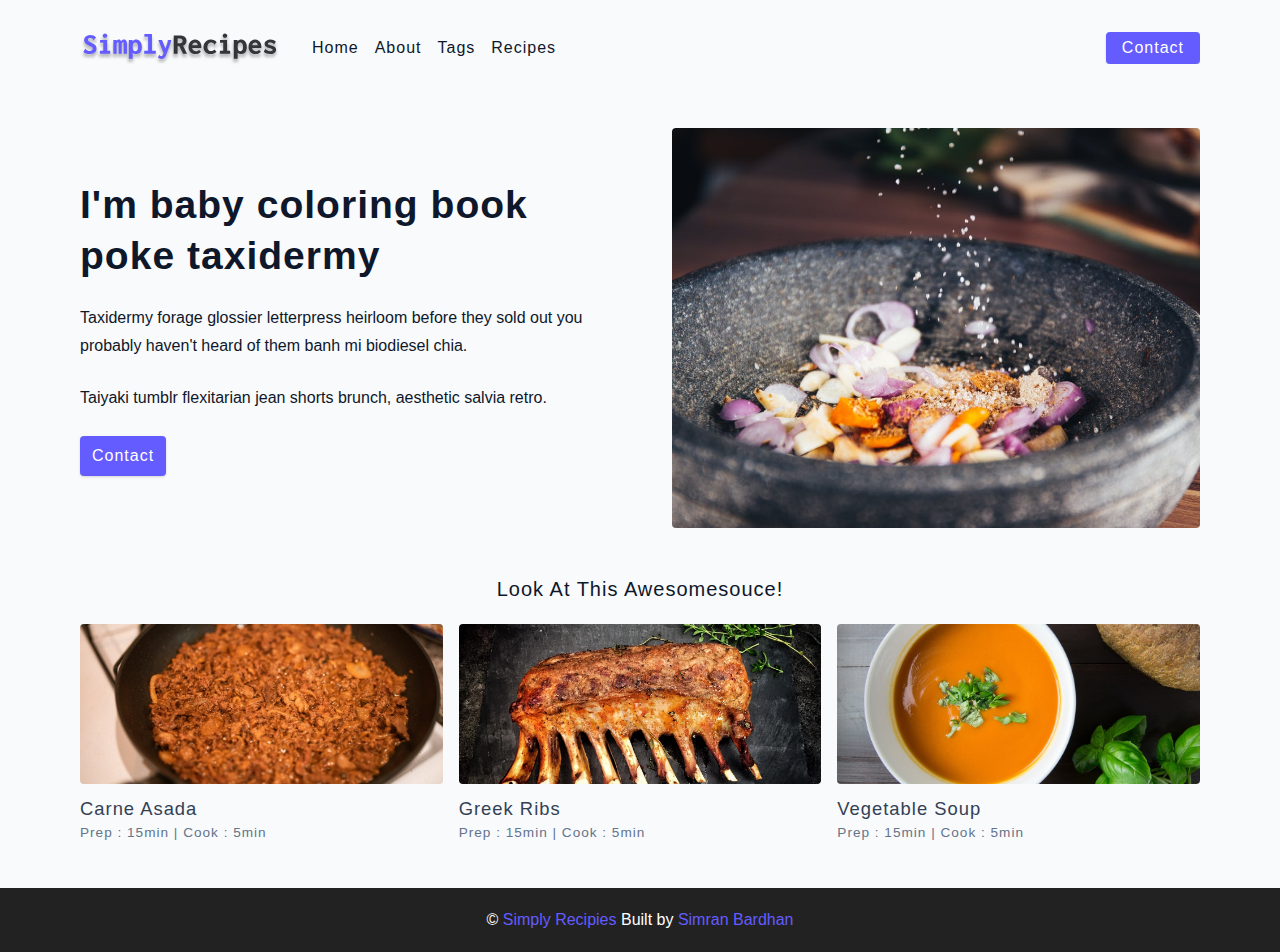
<file: starter/about.html>
<!DOCTYPE html>
<html lang="en">
  <head>
    <meta charset="UTF-8" />
    <meta http-equiv="X-UA-Compatible" content="IE=edge" />
    <meta name="viewport" content="width=device-width, initial-scale=1.0" />
    <title>About || Starter</title>
    <!-- favicon -->
    <link rel="shortcut icon" href="./assets/favicon.ico" type="image/x-icon" />
    <!-- normalize -->
    <link rel="stylesheet" href="./css/normalize.css" />
    <!-- font-awesome -->
    <link
      rel="stylesheet"
      href="https://cdnjs.cloudflare.com/ajax/libs/font-awesome/5.14.0/css/all.min.css"
    />
    <!-- main css -->
    <link rel="stylesheet" href="./css/main.css" />
  </head>
  <body>
   <!--nav-->
   <nav class="navbar">
    <div class="nav-center">
      <!--header-->
      <div class="nav-header">
        <a href="index.html" class="nav-logo">
          <img src="/starter/assets/logo.svg" alt="simply recipes">
        </a>
        <button type="button" class="btn nav-btn">
          <i class="fas fa-align-justify"></i>
        </button>
      </div>
      <!--links-->
      <div class="nav-links">
        <a href="index.html" class="nav-link">Home</a>
        <a href="about.html" class="nav-link">About</a>
        <a href="tags.html" class="nav-link">Tags</a>
        <a href="recipes.html" class="nav-link">recipes</a>
        <div class="nav-link contact-link">
          <a href="contact.html" class="btn">contact</a>
        </div>
      </div>
    </div>
   </nav>
   <!--End of nav-->
   <!-- main-->
   <main class="page">
    <section class="about-page">
      <article>
        <h2>I'm baby coloring book poke taxidermy</h2>
        <p>
          Taxidermy forage glossier letterpress heirloom before they sold out
          you probably haven't heard of them banh mi biodiesel chia.
        </p>
        <p>
          Taiyaki tumblr flexitarian jean shorts brunch, aesthetic salvia
          retro.
        </p>
        <a href="contact.html" class="btn">contact</a>
      </article>
      <img src="/starter/assets/about.jpeg" alt="pouring salt" class="img about-img">
    </section>
    <section class="featured-recipes">
      <h5 class="featured-title">Look at this Awesomesouce!</h5>
      <!-- recipes list-->
      <div class="recipes-list">
        <!-- single recipe-->
        <a href="single-recipe.html" class="recipe">
          <img 
            src="/starter/assets/recipes/recipe-1.jpeg" 
            alt="food" 
            class="img recipe-img"
          />
          <h5>carne asada</h5>
          <p>Prep : 15min | Cook : 5min</p>
        </a>
        <!-- end of single recipe-->
        <!-- single recipe-->
        <a href="single-recipe.html" class="recipe">
          <img 
            src="/starter/assets/recipes/recipe-2.jpeg" 
            alt="food" 
            class="img recipe-img"
          />
          <h5>greek ribs</h5>
          <p>Prep : 15min | Cook : 5min</p>
        </a>
        <!-- end of single recipe-->
        <!-- single recipe-->
        <a href="single-recipe.html" class="recipe">
          <img 
            src="/starter/assets/recipes/recipe-3.jpeg" 
            alt="food" 
            class="img recipe-img"
          />
          <h5>vegetable soup</h5>
          <p>Prep : 15min | Cook : 5min</p>
        </a>
        <!-- end of single recipe-->
      </div>
      <!-- end recipes container -->
    </section>
   </main>
   <!-- end of main -->
  <script src="/starter/js/app.js"></script>
  <!-- footer-->
  <footer class="page-footer">
    <p>
      &copy; <span id="date"></span>
      <span class="footer-logo"> Simply Recipies </span>
      Built by 
      <span class="name">Simran Bardhan</span>
    </p>
  </footer>
  </body>
</html>
</file>
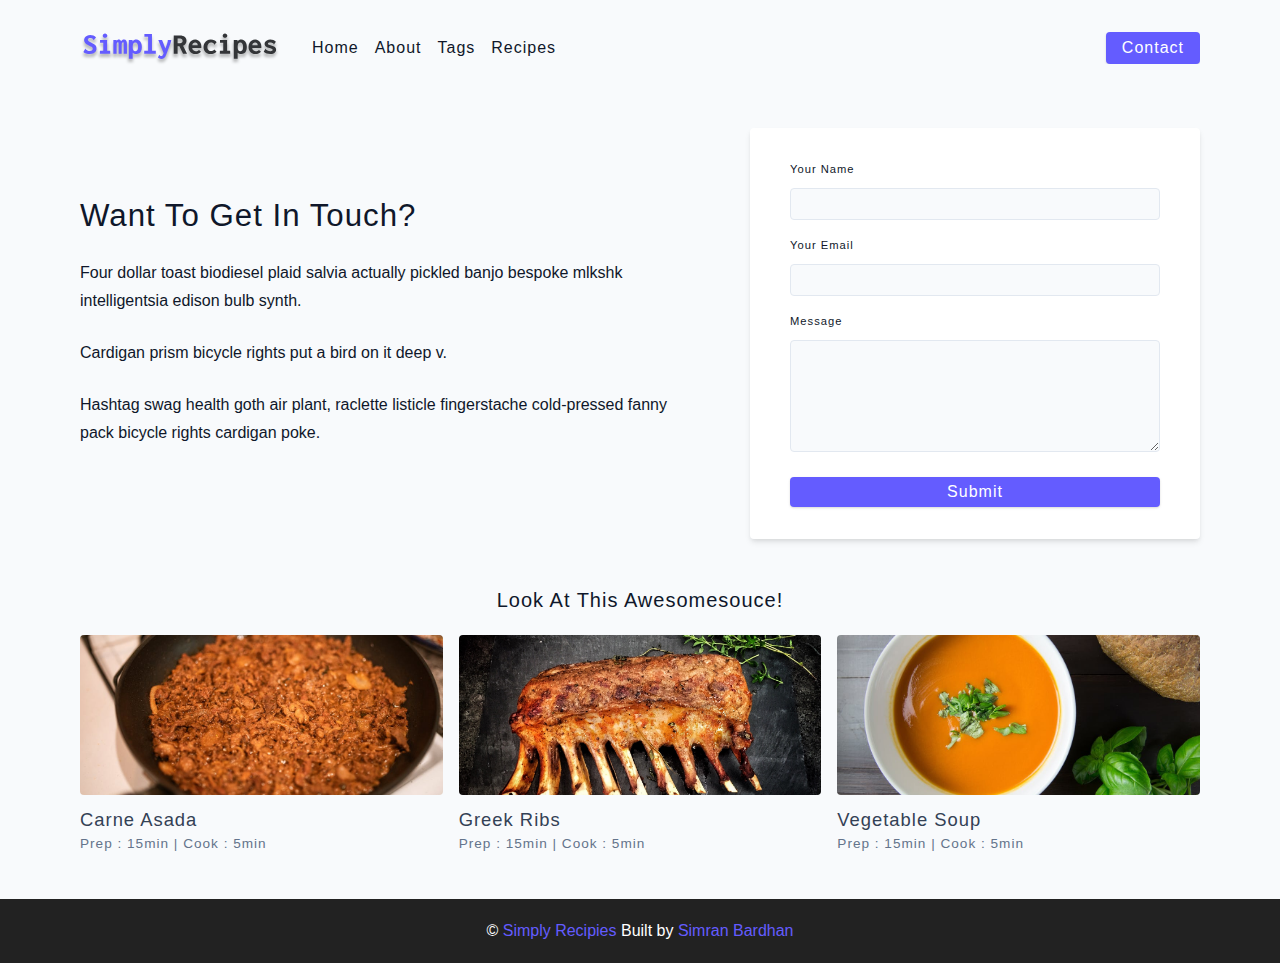
<file: starter/contact.html>
<!DOCTYPE html>
<html lang="en">
  <head>
    <meta charset="UTF-8" />
    <meta http-equiv="X-UA-Compatible" content="IE=edge" />
    <meta name="viewport" content="width=device-width, initial-scale=1.0" />
    <title>Conatct || Starter</title>
    <!-- favicon -->
    <link rel="shortcut icon" href="./assets/favicon.ico" type="image/x-icon" />
    <!-- normalize -->
    <link rel="stylesheet" href="./css/normalize.css" />
    <!-- font-awesome -->
    <link
      rel="stylesheet"
      href="https://cdnjs.cloudflare.com/ajax/libs/font-awesome/5.14.0/css/all.min.css"
    />
    <!-- main css -->
    <link rel="stylesheet" href="./css/main.css" />
  </head>
  <body>
   <!--nav-->
   <nav class="navbar">
    <div class="nav-center">
      <!--header-->
      <div class="nav-header">
        <a href="index.html" class="nav-logo">
          <img src="/starter/assets/logo.svg" alt="simply recipes">
        </a>
        <button type="button" class="btn nav-btn">
          <i class="fas fa-align-justify"></i>
        </button>
      </div>
      <!--links-->
      <div class="nav-links">
        <a href="index.html" class="nav-link">Home</a>
        <a href="about.html" class="nav-link">About</a>
        <a href="tags.html" class="nav-link">Tags</a>
        <a href="recipes.html" class="nav-link">recipes</a>
        <div class="nav-link contact-link">
          <a href="contact.html" class="btn">contact</a>
        </div>
      </div>
    </div>
   </nav>
   <!--End of nav-->
   <!-- main-->
   <main class="page">
    <section class="contact-container">
      <article class="contact-info">
        <h3>Want to get in touch?</h3>
        <p>
          Four dollar toast biodiesel plaid salvia actually pickled banjo
          bespoke mlkshk intelligentsia edison bulb synth.
        </p>
        <p>Cardigan prism bicycle rights put a bird on it deep v.</p>
        <p>
          Hashtag swag health goth air plant, raclette listicle fingerstache
          cold-pressed fanny pack bicycle rights cardigan poke.
        </p>
      </article>
      <article>
        <form class="form contact-form">
          <!--single form row-->
          <div class="form-row">
            <label for="name" class="form-label">your name</label>
            <input type="text" name="name" id="name" class="form-input"/>
          </div>
          <!--end form row-->
          <!--single form row-->
          <div class="form-row">
            <label for="email" class="form-label">your email</label>
            <input type="text" name="email" id="email" class="form-input"/>
          </div>
          <!--end form row-->
          <!--single form row-->
          <div class="form-row">
            <label for="message" class="form-label">message</label>
            <textarea name="message" id="message" class="form-textarea"></textarea>
          </div>
          <!--end form row-->
          <button type="submit" class="btn btn-block">submit</button>
        </form>
      </article>
    </section>
    <section class="featured-recipes">
      <h5 class="featured-title">Look at this Awesomesouce!</h5>
      <!-- recipes list-->
      <div class="recipes-list">
        <!-- single recipe-->
        <a href="single-recipe.html" class="recipe">
          <img 
            src="/starter/assets/recipes/recipe-1.jpeg" 
            alt="food" 
            class="img recipe-img"
          />
          <h5>carne asada</h5>
          <p>Prep : 15min | Cook : 5min</p>
        </a>
        <!-- end of single recipe-->
        <!-- single recipe-->
        <a href="single-recipe.html" class="recipe">
          <img 
            src="/starter/assets/recipes/recipe-2.jpeg" 
            alt="food" 
            class="img recipe-img"
          />
          <h5>greek ribs</h5>
          <p>Prep : 15min | Cook : 5min</p>
        </a>
        <!-- end of single recipe-->
        <!-- single recipe-->
        <a href="single-recipe.html" class="recipe">
          <img 
            src="/starter/assets/recipes/recipe-3.jpeg" 
            alt="food" 
            class="img recipe-img"
          />
          <h5>vegetable soup</h5>
          <p>Prep : 15min | Cook : 5min</p>
        </a>
        <!-- end of single recipe-->
      </div>
      <!-- end recipes container -->
    </section>
   </main>
   <!-- end of main -->
  <script src="/starter/js/app.js"></script>
  <!-- footer-->
  <footer class="page-footer">
    <p>
      &copy; <span id="date"></span>
      <span class="footer-logo"> Simply Recipies </span>
      Built by 
      <span class="name">Simran Bardhan</span>
    </p>
  </footer>
  </body>
</html>
</file>
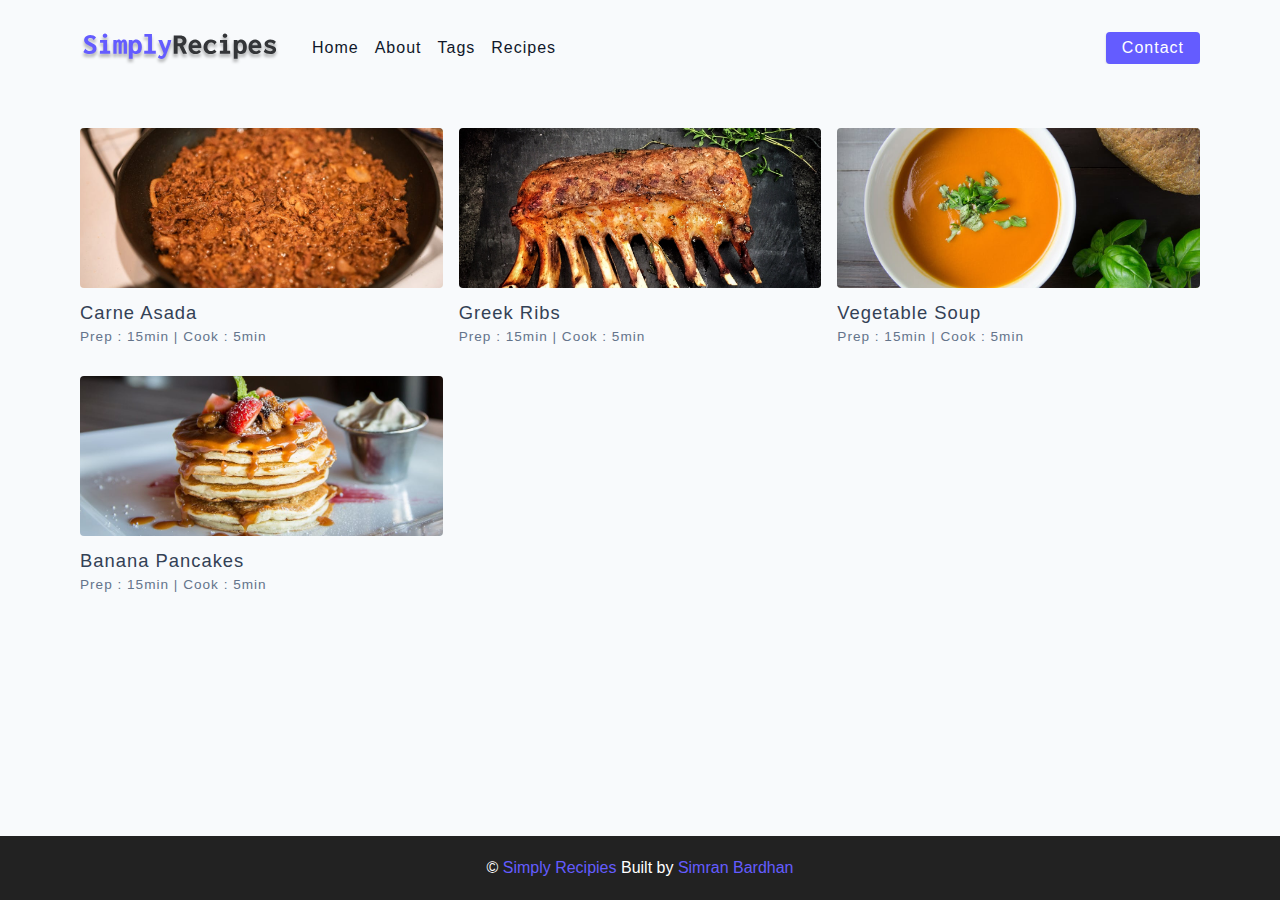
<file: starter/recipes.html>
<!DOCTYPE html>
<html lang="en">
  <head>
    <meta charset="UTF-8" />
    <meta http-equiv="X-UA-Compatible" content="IE=edge" />
    <meta name="viewport" content="width=device-width, initial-scale=1.0" />
    <title>Recipes || Starter</title>
    <!-- favicon -->
    <link rel="shortcut icon" href="./assets/favicon.ico" type="image/x-icon" />
    <!-- normalize -->
    <link rel="stylesheet" href="./css/normalize.css" />
    <!-- font-awesome -->
    <link
      rel="stylesheet"
      href="https://cdnjs.cloudflare.com/ajax/libs/font-awesome/5.14.0/css/all.min.css"
    />
    <!-- main css -->
    <link rel="stylesheet" href="./css/main.css" />
  </head>
  <body>
   <!--nav-->
   <nav class="navbar">
    <div class="nav-center">
      <!--header-->
      <div class="nav-header">
        <a href="index.html" class="nav-logo">
          <img src="/starter/assets/logo.svg" alt="simply recipes">
        </a>
        <button type="button" class="btn nav-btn">
          <i class="fas fa-align-justify"></i>
        </button>
      </div>
      <!--links-->
      <div class="nav-links">
        <a href="index.html" class="nav-link">Home</a>
        <a href="about.html" class="nav-link">About</a>
        <a href="tags.html" class="nav-link">Tags</a>
        <a href="recipes.html" class="nav-link">recipes</a>
        <div class="nav-link contact-link">
          <a href="contact.html" class="btn">contact</a>
        </div>
      </div>
    </div>
   </nav>
   <!--End of nav-->
   <!-- main-->
   <main class="page">
    <!-- recipes container-->
    <div class="recipes-list">
      <!-- single recipe-->
      <a href="single-recipe.html" class="recipe">
        <img 
          src="/starter/assets/recipes/recipe-1.jpeg" 
          alt="food" 
          class="img recipe-img"
        />
        <h5>carne asada</h5>
        <p>Prep : 15min | Cook : 5min</p>
      </a>
      <!-- end of single recipe-->
      <!-- single recipe-->
      <a href="single-recipe.html" class="recipe">
        <img 
          src="/starter/assets/recipes/recipe-2.jpeg" 
          alt="food" 
          class="img recipe-img"
        />
        <h5>greek ribs</h5>
        <p>Prep : 15min | Cook : 5min</p>
      </a>
      <!-- end of single recipe-->
      <!-- single recipe-->
      <a href="single-recipe.html" class="recipe">
        <img 
          src="/starter/assets/recipes/recipe-3.jpeg" 
          alt="food" 
          class="img recipe-img"
        />
        <h5>vegetable soup</h5>
        <p>Prep : 15min | Cook : 5min</p>
      </a>
      <!-- end of single recipe-->
      <!-- single recipe-->
      <a href="single-recipe.html" class="recipe">
        <img 
          src="/starter/assets/recipes/recipe-4.jpeg" 
          alt="food" 
          class="img recipe-img"
        />
        <h5>banana pancakes</h5>
        <p>Prep : 15min | Cook : 5min</p>
      </a>
      <!-- end of single recipe-->
    </div>
    <!-- end recipes container -->
  </section>
  <!-- end of recipes container-->
   </main>
   <!-- end of main -->
  <script src="/starter/js/app.js"></script>
  <!-- footer-->
  <footer class="page-footer">
    <p>
      &copy; <span id="date"></span>
      <span class="footer-logo"> Simply Recipies </span>
      Built by 
      <span class="name">Simran Bardhan</span>
    </p>
  </footer>
  </body>
</html>
</file>
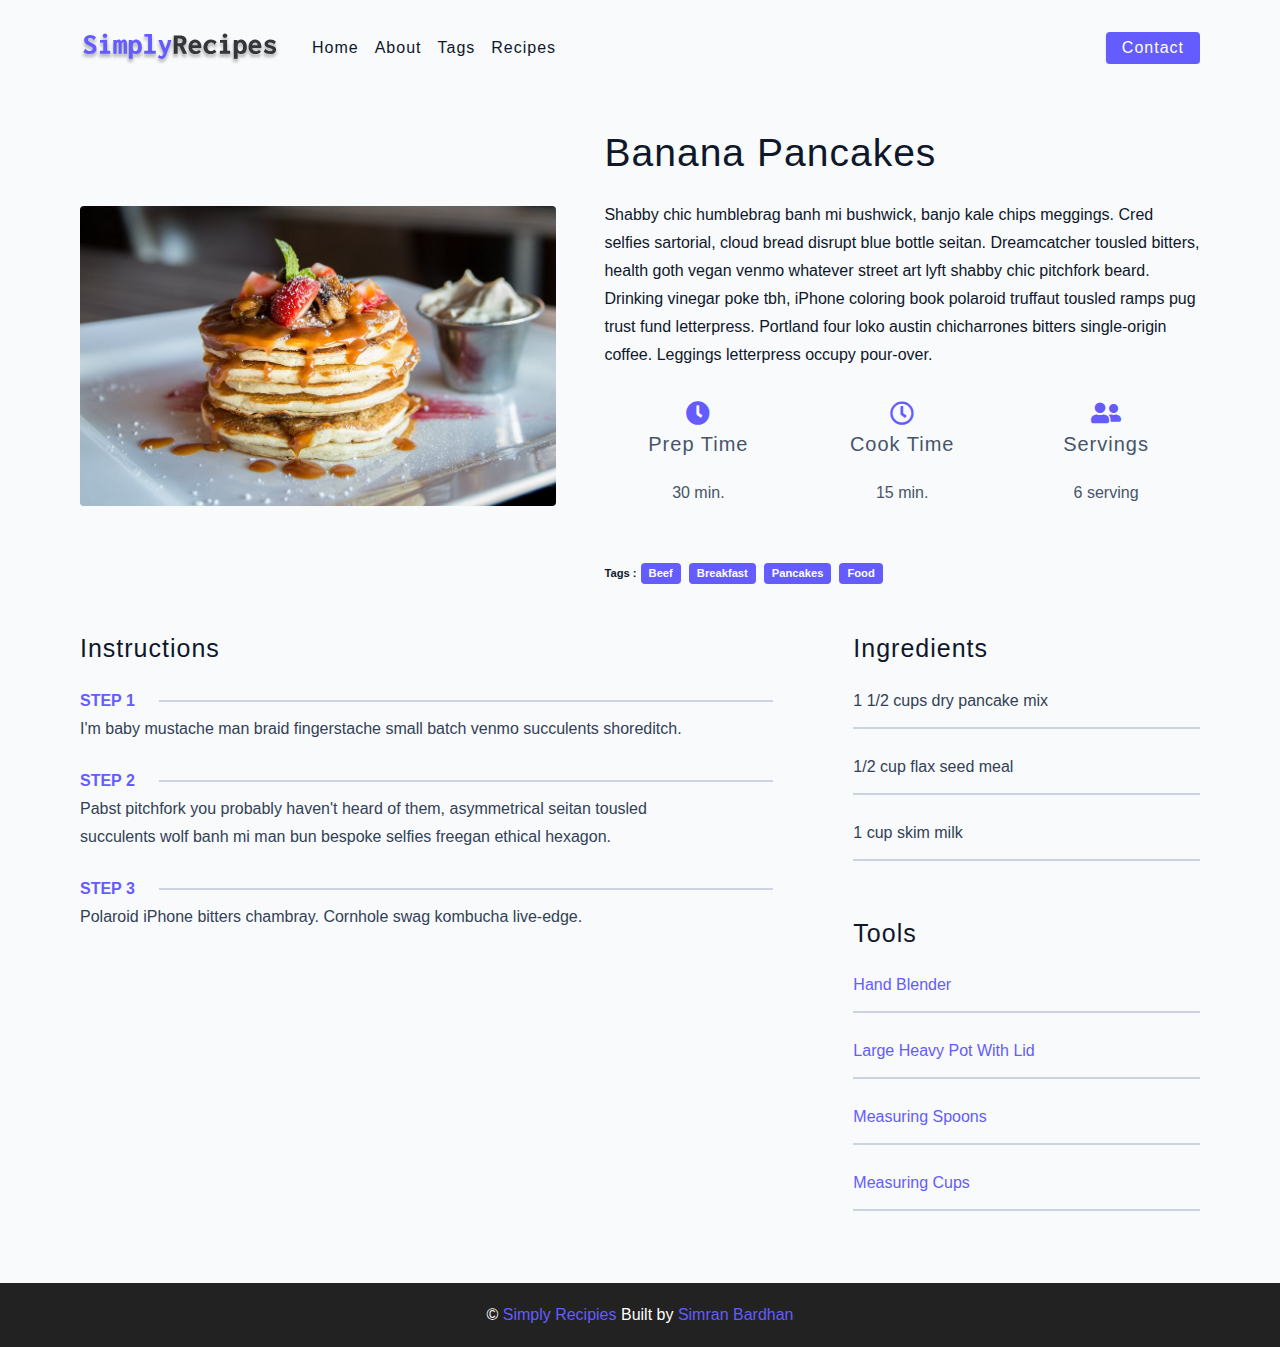
<file: starter/single-recipe.html>
<!DOCTYPE html>
<html lang="en">
  <head>
    <meta charset="UTF-8" />
    <meta http-equiv="X-UA-Compatible" content="IE=edge" />
    <meta name="viewport" content="width=device-width, initial-scale=1.0" />
    <title>Single Recipes</title>
    <!-- favicon -->
    <link rel="shortcut icon" href="./assets/favicon.ico" type="image/x-icon" />
    <!-- normalize -->
    <link rel="stylesheet" href="./css/normalize.css" />
    <!-- font-awesome -->
    <link
      rel="stylesheet"
      href="https://cdnjs.cloudflare.com/ajax/libs/font-awesome/5.14.0/css/all.min.css"
    />
    <!-- main css -->
    <link rel="stylesheet" href="./css/main.css" />
  </head>
  <body>
   <!--nav-->
   <nav class="navbar">
    <div class="nav-center">
      <!--header-->
      <div class="nav-header">
        <a href="index.html" class="nav-logo">
          <img src="/starter/assets/logo.svg" alt="simply recipes">
        </a>
        <button type="button" class="btn nav-btn">
          <i class="fas fa-align-justify"></i>
        </button>
      </div>
      <!--links-->
      <div class="nav-links">
        <a href="index.html" class="nav-link">Home</a>
        <a href="about.html" class="nav-link">About</a>
        <a href="tags.html" class="nav-link">Tags</a>
        <a href="recipes.html" class="nav-link">recipes</a>
        <div class="nav-link contact-link">
          <a href="contact.html" class="btn">contact</a>
        </div>
      </div>
    </div>
   </nav>
   <!--End of nav-->
   <!-- main-->
   <main class="page">
    <div class="recipe-page">
      <section class="recipe-hero">
        <img src="/starter/assets/recipes/recipe-4.jpeg" class="img recipe-hero-img" alt="pancakes">
        <article>
          <h2>Banana Pancakes</h2>
          <p>
            Shabby chic humblebrag banh mi bushwick, banjo kale chips
            meggings. Cred selfies sartorial, cloud bread disrupt blue bottle
            seitan. Dreamcatcher tousled bitters, health goth vegan venmo
            whatever street art lyft shabby chic pitchfork beard. Drinking
            vinegar poke tbh, iPhone coloring book polaroid truffaut tousled
            ramps pug trust fund letterpress. Portland four loko austin
            chicharrones bitters single-origin coffee. Leggings letterpress
            occupy pour-over.
          </p>
          <!-- recipe hero -->
          <div class="recipe-icons">
            <!-- single recipe icon -->
            <article>
              <i class="fas fa-clock"></i>
              <h5>prep time</h5>
              <p>30 min.</p>
            </article>
            <!-- end of single recipe icon -->
            <!-- single recipe icon -->
            <article>
              <i class="far fa-clock"></i>
              <h5>cook time</h5>
              <p>15 min.</p>
            </article>
            <!-- end of single recipe icon -->
            <!-- single recipe icon -->
            <article>
              <i class="fas fa-user-friends"></i>
              <h5>servings</h5>
              <p>6 serving</p>
            </article>
            <!-- end of single recipe icon -->
          </div>
          <!-- recipe tags -->
          <div class="recipe-tags">
            Tags : <a href="tag-template.html">Beef</a><a 
            href="tag-template.html">breakfast</a
            ><a href="tag-template.html">pancakes</a
            ><a href="tag-template.html">food</a>
          </div>
        </article>
      </section>
      <!-- recipe content-->
      <section class="recipe-content">
        <article>
          <h4>instructions</h4>
          <!-- single instruction -->
          <div class="single-instruction">
            <header>
              <p>step 1</p>
              <div></div>
            </header>
            <p>
              I'm baby mustache man braid fingerstache small batch venmo
              succulents shoreditch.
            </p>
          </div>
          <!-- end of single instruction -->
          <!-- single instruction -->
          <div class="single-instruction">
            <header>
              <p>step 2</p>
              <div></div>
            </header>
            <p>
              Pabst pitchfork you probably haven't heard of them, asymmetrical
              seitan tousled succulents wolf banh mi man bun bespoke selfies
              freegan ethical hexagon.
            </p>
          </div>
          <!-- end of single instruction -->
          <!-- single instruction -->
          <div class="single-instruction">
            <header>
              <p>step 3</p>
              <div></div>
            </header>
            <p>
              Polaroid iPhone bitters chambray. Cornhole swag kombucha
              live-edge.
            </p>
          </div>
          <!-- end of single instruction -->
        </article>
        <article class="second-column">
          <div>
            <h4>ingredients</h4>
            <p class="single-ingredient">1 1/2 cups dry pancake mix</p>
            <p class="single-ingredient">1/2 cup flax seed meal</p>
            <p class="single-ingredient">1 cup skim milk</p>
          </div>
          <div>
            <h4>tools</h4>
            <p class="single-tool">Hand Blender</p>
            <p class="single-tool">Large Heavy Pot With Lid</p>
            <p class="single-tool">Measuring Spoons</p>
            <p class="single-tool">Measuring Cups</p>
          </div>
        </article>
      </section>
    </div>
   </main>
   <!-- end of main -->
  <script src="/starter/js/app.js"></script>
  <!-- footer-->
  <footer class="page-footer">
    <p>
      &copy; <span id="date"></span>
      <span class="footer-logo"> Simply Recipies </span>
      Built by 
      <span class="name">Simran Bardhan</span>
    </p>
  </footer>
  </body>
</html>
</file>
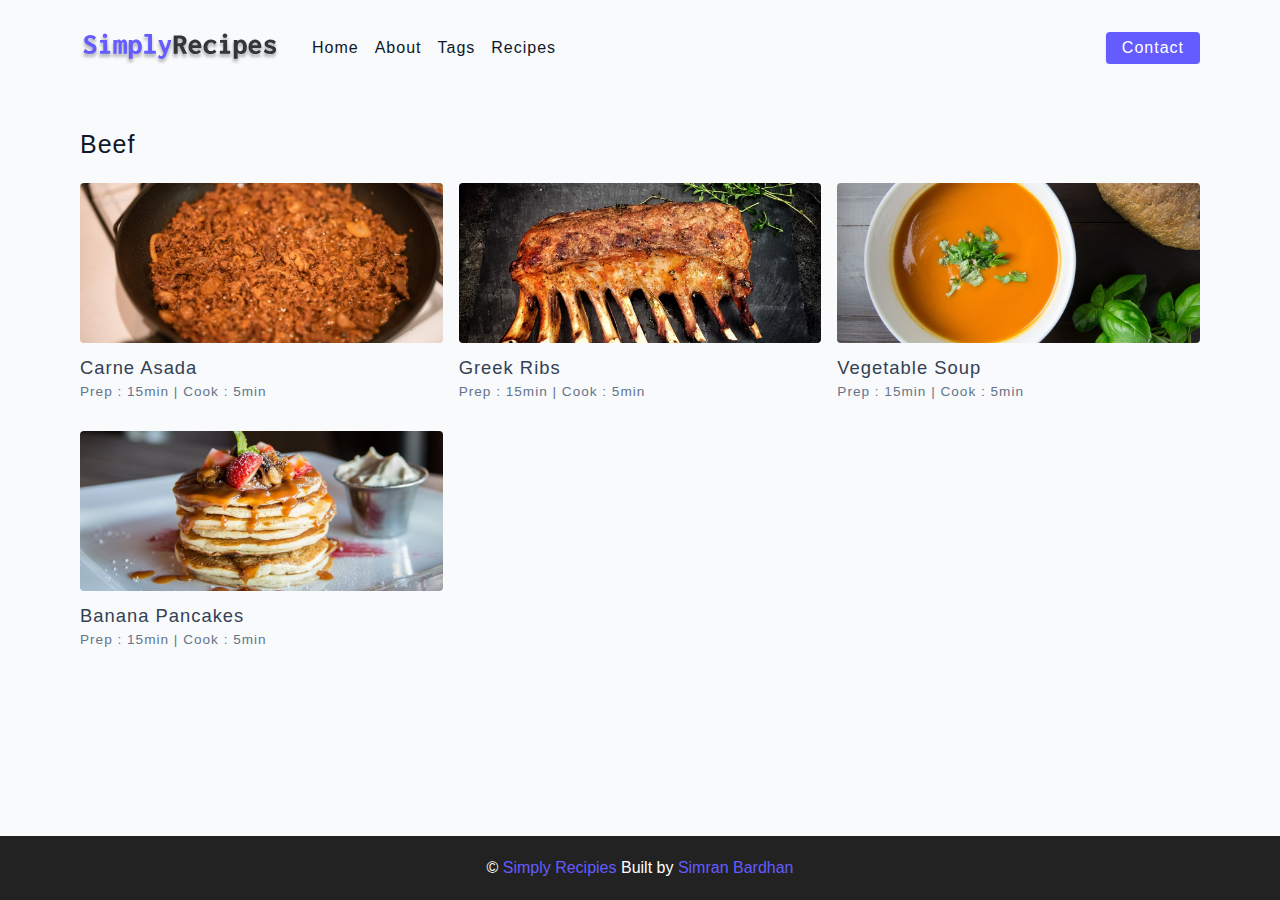
<file: starter/tag-template.html>
<!DOCTYPE html>
<html lang="en">
  <head>
    <meta charset="UTF-8" />
    <meta http-equiv="X-UA-Compatible" content="IE=edge" />
    <meta name="viewport" content="width=device-width, initial-scale=1.0" />
    <title>Error</title>
    <!-- favicon -->
    <link rel="shortcut icon" href="./assets/favicon.ico" type="image/x-icon" />
    <!-- normalize -->
    <link rel="stylesheet" href="./css/normalize.css" />
    <!-- font-awesome -->
    <link
      rel="stylesheet"
      href="https://cdnjs.cloudflare.com/ajax/libs/font-awesome/5.14.0/css/all.min.css"
    />
    <!-- main css -->
    <link rel="stylesheet" href="./css/main.css" />
  </head>
  <body>
   <!--nav-->
   <nav class="navbar">
    <div class="nav-center">
      <!--header-->
      <div class="nav-header">
        <a href="index.html" class="nav-logo">
          <img src="/starter/assets/logo.svg" alt="simply recipes">
        </a>
        <button type="button" class="btn nav-btn">
          <i class="fas fa-align-justify"></i>
        </button>
      </div>
      <!--links-->
      <div class="nav-links">
        <a href="index.html" class="nav-link">Home</a>
        <a href="about.html" class="nav-link">About</a>
        <a href="tags.html" class="nav-link">Tags</a>
        <a href="recipes.html" class="nav-link">recipes</a>
        <div class="nav-link contact-link">
          <a href="contact.html" class="btn">contact</a>
        </div>
      </div>
    </div>
   </nav>
   <!--End of nav-->
   <!-- main-->
   <main class="page">
    <div>
      <h4>Beef</h4>
      <!-- recipes list-->
      <div class="recipes-list">
        <!-- single recipe-->
        <a href="single-recipe.html" class="recipe">
          <img 
            src="/starter/assets/recipes/recipe-1.jpeg" 
            alt="food" 
            class="img recipe-img"
          />
          <h5>carne asada</h5>
          <p>Prep : 15min | Cook : 5min</p>
        </a>
        <!-- end of single recipe-->
        <!-- single recipe-->
        <a href="single-recipe.html" class="recipe">
          <img 
            src="/starter/assets/recipes/recipe-2.jpeg" 
            alt="food" 
            class="img recipe-img"
          />
          <h5>greek ribs</h5>
          <p>Prep : 15min | Cook : 5min</p>
        </a>
        <!-- end of single recipe-->
        <!-- single recipe-->
        <a href="single-recipe.html" class="recipe">
          <img 
            src="/starter/assets/recipes/recipe-3.jpeg" 
            alt="food" 
            class="img recipe-img"
          />
          <h5>vegetable soup</h5>
          <p>Prep : 15min | Cook : 5min</p>
        </a>
        <!-- end of single recipe-->
        <!-- single recipe-->
        <a href="single-recipe.html" class="recipe">
          <img 
            src="/starter/assets/recipes/recipe-4.jpeg" 
            alt="food" 
            class="img recipe-img"
          />
          <h5>banana pancakes</h5>
          <p>Prep : 15min | Cook : 5min</p>
        </a>
        <!-- end of single recipe-->
      </div>
      <!-- end recipes container -->
    </div>
  </main>
   <!-- end of main -->
  <script src="/starter/js/app.js"></script>
  <!-- footer-->
  <footer class="page-footer">
    <p>
      &copy; <span id="date"></span>
      <span class="footer-logo"> Simply Recipies </span>
      Built by 
      <span class="name">Simran Bardhan</span>
    </p>
  </footer>
  </body>
</html>
</file>
<file: css/main.css>
*,
::after,
::before {
  box-sizing: border-box;
}
/* fonts */

@import url('https://fonts.googleapis.com/css2?family=Roboto:wght@400;500;600&family=Montserrat&display=swap');
html {
  font-size: 100%;
} /*16px*/

:root {
  /* colors */
  --primary-100: #e2e0ff;
  --primary-200: #c1beff;
  --primary-300: #a29dff;
  --primary-400: #837dff;
  --primary-500: #645cff;
  --primary-600: #504acc;
  --primary-700: #3c3799;
  --primary-800: #282566;
  --primary-900: #141233;

  /* grey */
  --grey-50: #f8fafc;
  --grey-100: #f1f5f9;
  --grey-200: #e2e8f0;
  --grey-300: #cbd5e1;
  --grey-400: #94a3b8;
  --grey-500: #64748b;
  --grey-600: #475569;
  --grey-700: #334155;
  --grey-800: #1e293b;
  --grey-900: #0f172a;
  /* rest of the colors */
  --black: #222;
  --white: #fff;
  --red-light: #f8d7da;
  --red-dark: #842029;
  --green-light: #d1e7dd;
  --green-dark: #0f5132;

  /* fonts  */
  --headingFont: 'Roboto', sans-serif;
  --bodyFont: 'Nunito', sans-serif;
  --smallText: 0.7em;
  /* rest of the vars */
  --backgroundColor: var(--grey-50);
  --textColor: var(--grey-900);
  --borderRadius: 0.25rem;
  --letterSpacing: 1px;
  --transition: 0.3s ease-in-out all;
  --max-width: 1120px;
  --fixed-width: 600px;

  /* box shadow*/
  --shadow-1: 0 1px 3px 0 rgba(0, 0, 0, 0.1), 0 1px 2px 0 rgba(0, 0, 0, 0.06);
  --shadow-2: 0 4px 6px -1px rgba(0, 0, 0, 0.1),
    0 2px 4px -1px rgba(0, 0, 0, 0.06);
  --shadow-3: 0 10px 15px -3px rgba(0, 0, 0, 0.1),
    0 4px 6px -2px rgba(0, 0, 0, 0.05);
  --shadow-4: 0 20px 25px -5px rgba(0, 0, 0, 0.1),
    0 10px 10px -5px rgba(0, 0, 0, 0.04);
}

body {
  background: var(--backgroundColor);
  font-family: var(--bodyFont);
  font-weight: 400;
  line-height: 1.75;
  color: var(--textColor);
}

p {
  margin-top: 0;
  margin-bottom: 1.5rem;
  max-width: 40em;
}

h1,
h2,
h3,
h4,
h5 {
  margin: 0;
  margin-bottom: 1.38rem;
  font-family: var(--headingFont);
  font-weight: 400;
  line-height: 1.3;
  text-transform: capitalize;
  letter-spacing: var(--letterSpacing);
}

h1 {
  margin-top: 0;
  font-size: 3.052rem;
}

h2 {
  font-size: 2.441rem;
}

h3 {
  font-size: 1.953rem;
}

h4 {
  font-size: 1.563rem;
}

h5 {
  font-size: 1.25rem;
}

small,
.text-small {
  font-size: var(--smallText);
}

a {
  text-decoration: none;
}
ul {
  list-style-type: none;
  padding: 0;
}

.img {
  width: 100%;
  display: block;
  object-fit: cover;
}
/* buttons */

.btn {
  cursor: pointer;
  color: var(--white);
  background: var(--primary-500);
  border: transparent;
  border-radius: var(--borderRadius);
  letter-spacing: var(--letterSpacing);
  padding: 0.375rem 0.75rem;
  box-shadow: var(--shadow-1);
  transition: var(--transtion);
  text-transform: capitalize;
  display: inline-block;
}
.btn:hover {
  background: var(--primary-700);
  box-shadow: var(--shadow-3);
}
.btn-hipster {
  color: var(--primary-500);
  background: var(--primary-200);
}
.btn-hipster:hover {
  color: var(--primary-200);
  background: var(--primary-700);
}
.btn-block {
  width: 100%;
}

/* alerts */
.alert {
  padding: 0.375rem 0.75rem;
  margin-bottom: 1rem;
  border-color: transparent;
  border-radius: var(--borderRadius);
}

.alert-danger {
  color: var(--red-dark);
  background: var(--red-light);
}
.alert-success {
  color: var(--green-dark);
  background: var(--green-light);
}
/* form */

.form {
  width: 90vw;
  max-width: var(--fixed-width);
  background: var(--white);
  border-radius: var(--borderRadius);
  box-shadow: var(--shadow-2);
  padding: 2rem 2.5rem;
  margin: 3rem auto;
}
.form-label {
  display: block;
  font-size: var(--smallText);
  margin-bottom: 0.5rem;
  text-transform: capitalize;
  letter-spacing: var(--letterSpacing);
}
.form-input,
.form-textarea {
  width: 100%;
  padding: 0.375rem 0.75rem;
  border-radius: var(--borderRadius);
  background: var(--backgroundColor);
  border: 1px solid var(--grey-200);
}

.form-row {
  margin-bottom: 1rem;
}

.form-textarea {
  height: 7rem;
}
::placeholder {
  font-family: inherit;
  color: var(--grey-400);
}
.form-alert {
  color: var(--red-dark);
  letter-spacing: var(--letterSpacing);
  text-transform: capitalize;
}
/* alert */

@keyframes spinner {
  to {
    transform: rotate(360deg);
  }
}

.loading {
  width: 6rem;
  height: 6rem;
  border: 5px solid var(--grey-400);
  border-radius: 50%;
  border-top-color: var(--primary-500);
  animation: spinner 0.6s linear infinite;
}
.loading {
  margin: 0 auto;
}
/* title */

.title {
  text-align: center;
}

.title-underline {
  background: var(--primary-500);
  width: 7rem;
  height: 0.25rem;
  margin: 0 auto;
  margin-top: -1rem;
}

/*
=============== 
Navbar
===============
*/

.navbar {
  display: flex;
  justify-content: center;
  align-items: center;
  /* background: blue; */
}

.nav-center {
  width: 90vw;
  max-width: var(--max-width);
  /* background: red; */
}

.nav-header {
  height: 6rem;
  display: flex;
  justify-content: space-between;
  align-items: center;
}

.nav-logo {
  /* background-color: red; */
  display: flex;
  align-items: center;
}

.nav-header img {
  width: 200px;
}

.nav-btn {
  padding: 0.3rem 0.75rem;
}

.nav-btn i {
  font-size: 1.25rem;
}

.nav-links {
  display: flex;
  flex-direction: column;
  /* todo */
  height: 0;
  overflow: hidden;
  transition: var(--transition);
}

.show-links {
  height: 310px;
}

.nav-link {
  display: block;
  text-align: center;
  text-transform: capitalize;
  color: var(--grey-900);
  letter-spacing: var(--letterSpacing);
  padding: 1rem 0;
  border-top: 1px solid var(--grey-500);
  /* transition: var(--transition); */
}

.nav-link:hover {
  color: var(--primary-500);
}

.contact-link a{
  padding: 0.15rem 1rem;
}

@media screen and (min-width: 992px){
  .nav-btn {
    display: none;
  }
  .navbar {
    height: 6rem;
  }
  .nav-center {
    display: flex;
    align-items: center;
  }
  .nav-header {
    height: auto;
    margin-right: 2rem;
  }
  .nav-links {
    height: auto;
    flex-direction: row;
    align-items: center; 
    width: 100%;
  }
  .nav-link {
    padding: 0;
    border-top: none;
    margin-right: 1rem;
    font-size: 1rem;
  }
  .contact-link {
    margin-left: auto;
    margin-right: 0;
  }
}

/*
=============== 
Page
===============
*/

.page {
  /* background: red; */
  width: 90vw;
  max-width: var(--max-width);
  margin: 0 auto;
  padding-top: 2rem;
  min-height: calc(100vh - (6rem + 4rem));
}

/*
=============== 
Footer
===============
*/
.page-footer {
  height: 4rem;
  background: var(--black);
  color: var(--white);
  display: flex;
  align-items: center;
  justify-content: center;
}

.page-footer p{
  margin-bottom: 0;
}

.footer-logo, .page-footer .name{
  color: var(--primary-500);
}

/*
=============== 
Hero
===============
*/

.hero {
  height: 40vh;
  background: url(../assets/main.jpeg) center/cover no-repeat;
  margin-bottom: 2rem;
  border-radius: var(--borderRadius);
  position: relative;
}

.hero-container {
  position: absolute;
  width: 100%;
  height: 100%;
  top: 0;
  left: 0;
  background: rgba(0, 0, 0, 0.4);
  border-radius: var(--borderRadius);
  display: flex;
  align-items: center;
  justify-content: center;
}

.hero-text {
  text-align: center;
  color: var(--white);
}

@media screen and (min-width: 768px){
  .hero-text h1 {
    font-size: 4rem;
    margin-bottom: 0;
  }
}

/*
=============== 
Recipes
===============
*/
.recipes-container {
  display: grid;
  gap: 2rem 1rem;
}

.tags-container {
  order: 1;
  display: flex;
  flex-direction: column;
  padding-bottom: 3rem;
}

.recipes-list {
  display: grid;
  gap: 2rem 1rem;
  padding-bottom: 3rem;
}

.tags-container h4{
  margin-bottom: 0.5rem;
  font-weight: 500;
}

.tags-list {
  display: grid;
  grid-template-columns: 1fr 1fr 1fr;
}

.tags-list a{
  text-transform: capitalize;
  display: block;
  color: var(--grey-500);
  transition: var(--transition);
}

.tags-list a:hover {
  color: var(--primary-500);
}

.recipe {
  display: block;
}

.recipe-img {
  height: 15rem;
  border-radius: var(--borderRadius);
  margin-bottom: 1rem;
}

.recipe h5{
  margin-bottom: 0;
  line-height: 1;
  color: var(--grey-700);
}

.recipe p{
  margin-bottom: 0;
  line-height: 1;
  margin-top: 0.5rem;
  color: var(--grey-500);
  letter-spacing: var(--letterSpacing);
}

@media screen and (min-width: 576px){
  .recipes-list {
    grid-template-columns: 1fr 1fr;
  }
  .recipe-img {
    height: 10rem;
  }
}
@media screen and (min-width: 992px){
  .recipes-container {
    grid-template-columns: 200px 1fr;
  }
  .recipe p{
    font-size: 0.85rem;
  }
  .tags-container {
    order: 0;
  }
  .tags-list {
    grid-template-columns: 1fr;
  }
}
@media screen and (min-width: 1200px){
  .recipe h5{
    font-size: 1.15rem;
  }
  .recipes-list {
    grid-template-columns: 1fr 1fr 1fr;
  }
}
/*
=============== 
Error
===============
*/
.error-page {
  text-align: center;
  padding-top: 5rem;
}

.error-page h1 {
  font-size: 9rem;
}
/*
=============== 
About
===============
*/
.about-page h2 {
  text-transform: none;
  font-weight: bold;
}

.about-page {
  display: grid;
  gap: 2rem 4rem;
  padding-bottom: 3rem;
}

.about-img {
  border-radius: var(--borderRadius);
  height: 300px;
}

@media screen and (min-width: 992px) {
  .about-page {
    grid-template-columns: 1fr 1fr;
    grid-template-rows: 400px;
    align-items: center;
  }
  .about-img {
    height: 100%;
  }
}
.featured-title{
  text-align: center;
}

/*
=============== 
Contact
===============
*/
.contact-form {
  width: 100%;
  margin: 0;
}

.contact-container {
  display: grid;
  gap: 2rem 3rem;
  padding-bottom: 3rem;
}

@media screen and (min-width: 992px) {
  .contact-container {
    grid-template-columns: 1fr 450px;
    align-items: center;
  }
}

/*
=============== 
Tags
===============
*/

.tags-wrapper {
  display: grid;
  gap: 2rem;
  padding-bottom: 3rem;
}

.tag {
  background: var(--grey-500);
  border-radius: var(--borderRadius);
  text-align: center;
  color: var(--white);
  transition: var(--transition);
  padding: 0.75rem 0;
}

.tag:hover {
  background: var(--primary-500);
}

.tag h5, .tag p {
  margin-bottom: 0;
}

.tag h5 {
  font-weight: 600;
}

@media screen and (min-width: 576px){
  .tags-wrapper {
    grid-template-columns: 1fr 1fr;
  }
}

@media screen and (min-width: 992px){
  .tags-wrapper {
    grid-template-columns: repeat(3, 1fr);
  }
}

/*
=============== 
Single Recipe Page
===============
*/

.recipe-hero {
  display: grid;
  gap: 3rem;
}

.recipe-hero-img {
  height: 300px;
  border-radius: var(--borderRadius);
}

.recipe-info p{
  color: var(--grey-600);
}

.recipe-icons {
  display: grid;
  grid-template-columns: repeat(3, 1fr);
  gap: 1rem;
  margin: 2rem 0;
  text-align: center;
}

.recipe-icons i{
  font-size: 1.5rem;
  color: var(--primary-500);
}

.recipe-icons h5,
.recipe-icons p {
  color: var(--grey-600);
}

.recipe-tags {
  display: flex;
  align-items: center;
  flex-wrap: wrap;
  font-size: 0.7rem;
  font-weight: 600;
}

.recipe-tags a {
  background: var(--primary-500);
  border-radius: var(--borderRadius);
  color: var(--white);
  padding: 0.05rem 0.5rem;
  margin: 0 0.25rem;
  text-transform: capitalize;
}

@media screen and (min-width: 992px){
  .recipe-hero {
    grid-template-columns: 4fr 5fr;
    align-items: center;
  }
}

.recipe-content {
  padding: 3rem 0;
  display: grid;
  gap: 2rem 5rem;
}
@media screen and (min-width: 992px) {
  .recipe-content {
    grid-template-columns: 2fr 1fr;
  }
}
.single-instruction header {
  display: grid;
  grid-template-columns: auto 1fr;
  gap: 1.5rem;
  align-items: center;
}
.single-instruction header p {
  text-transform: uppercase;
  font-weight: 600;
  color: var(--primary-500);
  margin-bottom: 0;
}
.single-instruction > p {
  color: var(--grey-700);
}

.single-instruction header div {
  height: 2px;
  background: var(--grey-300);
}

.second-column {
  display: grid;
  row-gap: 2rem;
}

.single-ingredient {
  border-bottom: 2px solid var(--grey-300);
  padding-bottom: 0.75rem;
  color: var(--grey-700);
}
.single-tool {
  border-bottom: 2px solid var(--grey-300);
  padding-bottom: 0.75rem;
  color: var(--primary-500);
  text-transform: capitalize;
}
</file>
<file: starter/css/main.css>
*,
::after,
::before {
  box-sizing: border-box;
}
/* fonts */

@import url('https://fonts.googleapis.com/css2?family=Roboto:wght@400;500;600&family=Montserrat&display=swap');
html {
  font-size: 100%;
} /*16px*/

:root {
  /* colors */
  --primary-100: #e2e0ff;
  --primary-200: #c1beff;
  --primary-300: #a29dff;
  --primary-400: #837dff;
  --primary-500: #645cff;
  --primary-600: #504acc;
  --primary-700: #3c3799;
  --primary-800: #282566;
  --primary-900: #141233;

  /* grey */
  --grey-50: #f8fafc;
  --grey-100: #f1f5f9;
  --grey-200: #e2e8f0;
  --grey-300: #cbd5e1;
  --grey-400: #94a3b8;
  --grey-500: #64748b;
  --grey-600: #475569;
  --grey-700: #334155;
  --grey-800: #1e293b;
  --grey-900: #0f172a;
  /* rest of the colors */
  --black: #222;
  --white: #fff;
  --red-light: #f8d7da;
  --red-dark: #842029;
  --green-light: #d1e7dd;
  --green-dark: #0f5132;

  /* fonts  */
  --headingFont: 'Roboto', sans-serif;
  --bodyFont: 'Nunito', sans-serif;
  --smallText: 0.7em;
  /* rest of the vars */
  --backgroundColor: var(--grey-50);
  --textColor: var(--grey-900);
  --borderRadius: 0.25rem;
  --letterSpacing: 1px;
  --transition: 0.3s ease-in-out all;
  --max-width: 1120px;
  --fixed-width: 600px;

  /* box shadow*/
  --shadow-1: 0 1px 3px 0 rgba(0, 0, 0, 0.1), 0 1px 2px 0 rgba(0, 0, 0, 0.06);
  --shadow-2: 0 4px 6px -1px rgba(0, 0, 0, 0.1),
    0 2px 4px -1px rgba(0, 0, 0, 0.06);
  --shadow-3: 0 10px 15px -3px rgba(0, 0, 0, 0.1),
    0 4px 6px -2px rgba(0, 0, 0, 0.05);
  --shadow-4: 0 20px 25px -5px rgba(0, 0, 0, 0.1),
    0 10px 10px -5px rgba(0, 0, 0, 0.04);
}

body {
  background: var(--backgroundColor);
  font-family: var(--bodyFont);
  font-weight: 400;
  line-height: 1.75;
  color: var(--textColor);
}

p {
  margin-top: 0;
  margin-bottom: 1.5rem;
  max-width: 40em;
}

h1,
h2,
h3,
h4,
h5 {
  margin: 0;
  margin-bottom: 1.38rem;
  font-family: var(--headingFont);
  font-weight: 400;
  line-height: 1.3;
  text-transform: capitalize;
  letter-spacing: var(--letterSpacing);
}

h1 {
  margin-top: 0;
  font-size: 3.052rem;
}

h2 {
  font-size: 2.441rem;
}

h3 {
  font-size: 1.953rem;
}

h4 {
  font-size: 1.563rem;
}

h5 {
  font-size: 1.25rem;
}

small,
.text-small {
  font-size: var(--smallText);
}

a {
  text-decoration: none;
}
ul {
  list-style-type: none;
  padding: 0;
}

.img {
  width: 100%;
  display: block;
  object-fit: cover;
}
/* buttons */

.btn {
  cursor: pointer;
  color: var(--white);
  background: var(--primary-500);
  border: transparent;
  border-radius: var(--borderRadius);
  letter-spacing: var(--letterSpacing);
  padding: 0.375rem 0.75rem;
  box-shadow: var(--shadow-1);
  transition: var(--transtion);
  text-transform: capitalize;
  display: inline-block;
}
.btn:hover {
  background: var(--primary-700);
  box-shadow: var(--shadow-3);
}
.btn-hipster {
  color: var(--primary-500);
  background: var(--primary-200);
}
.btn-hipster:hover {
  color: var(--primary-200);
  background: var(--primary-700);
}
.btn-block {
  width: 100%;
}

/* alerts */
.alert {
  padding: 0.375rem 0.75rem;
  margin-bottom: 1rem;
  border-color: transparent;
  border-radius: var(--borderRadius);
}

.alert-danger {
  color: var(--red-dark);
  background: var(--red-light);
}
.alert-success {
  color: var(--green-dark);
  background: var(--green-light);
}
/* form */

.form {
  width: 90vw;
  max-width: var(--fixed-width);
  background: var(--white);
  border-radius: var(--borderRadius);
  box-shadow: var(--shadow-2);
  padding: 2rem 2.5rem;
  margin: 3rem auto;
}
.form-label {
  display: block;
  font-size: var(--smallText);
  margin-bottom: 0.5rem;
  text-transform: capitalize;
  letter-spacing: var(--letterSpacing);
}
.form-input,
.form-textarea {
  width: 100%;
  padding: 0.375rem 0.75rem;
  border-radius: var(--borderRadius);
  background: var(--backgroundColor);
  border: 1px solid var(--grey-200);
}

.form-row {
  margin-bottom: 1rem;
}

.form-textarea {
  height: 7rem;
}
::placeholder {
  font-family: inherit;
  color: var(--grey-400);
}
.form-alert {
  color: var(--red-dark);
  letter-spacing: var(--letterSpacing);
  text-transform: capitalize;
}
/* alert */

@keyframes spinner {
  to {
    transform: rotate(360deg);
  }
}

.loading {
  width: 6rem;
  height: 6rem;
  border: 5px solid var(--grey-400);
  border-radius: 50%;
  border-top-color: var(--primary-500);
  animation: spinner 0.6s linear infinite;
}
.loading {
  margin: 0 auto;
}
/* title */

.title {
  text-align: center;
}

.title-underline {
  background: var(--primary-500);
  width: 7rem;
  height: 0.25rem;
  margin: 0 auto;
  margin-top: -1rem;
}

/*
=============== 
Navbar
===============
*/

.navbar {
  display: flex;
  justify-content: center;
  align-items: center;
  /* background: blue; */
}

.nav-center {
  width: 90vw;
  max-width: var(--max-width);
  /* background: red; */
}

.nav-header {
  height: 6rem;
  display: flex;
  justify-content: space-between;
  align-items: center;
}

.nav-logo {
  /* background-color: red; */
  display: flex;
  align-items: center;
}

.nav-header img {
  width: 200px;
}

.nav-btn {
  padding: 0.3rem 0.75rem;
}

.nav-btn i {
  font-size: 1.25rem;
}

.nav-links {
  display: flex;
  flex-direction: column;
  /* todo */
  height: 0;
  overflow: hidden;
  transition: var(--transition);
}

.show-links {
  height: 310px;
}

.nav-link {
  display: block;
  text-align: center;
  text-transform: capitalize;
  color: var(--grey-900);
  letter-spacing: var(--letterSpacing);
  padding: 1rem 0;
  border-top: 1px solid var(--grey-500);
  /* transition: var(--transition); */
}

.nav-link:hover {
  color: var(--primary-500);
}

.contact-link a{
  padding: 0.15rem 1rem;
}

@media screen and (min-width: 992px){
  .nav-btn {
    display: none;
  }
  .navbar {
    height: 6rem;
  }
  .nav-center {
    display: flex;
    align-items: center;
  }
  .nav-header {
    height: auto;
    margin-right: 2rem;
  }
  .nav-links {
    height: auto;
    flex-direction: row;
    align-items: center; 
    width: 100%;
  }
  .nav-link {
    padding: 0;
    border-top: none;
    margin-right: 1rem;
    font-size: 1rem;
  }
  .contact-link {
    margin-left: auto;
    margin-right: 0;
  }
}

/*
=============== 
Page
===============
*/

.page {
  /* background: red; */
  width: 90vw;
  max-width: var(--max-width);
  margin: 0 auto;
  padding-top: 2rem;
  min-height: calc(100vh - (6rem + 4rem));
}

/*
=============== 
Footer
===============
*/
.page-footer {
  height: 4rem;
  background: var(--black);
  color: var(--white);
  display: flex;
  align-items: center;
  justify-content: center;
}

.page-footer p{
  margin-bottom: 0;
}

.footer-logo, .page-footer .name{
  color: var(--primary-500);
}

/*
=============== 
Hero
===============
*/

.hero {
  height: 40vh;
  background: url(../assets/main.jpeg) center/cover no-repeat;
  margin-bottom: 2rem;
  border-radius: var(--borderRadius);
  position: relative;
}

.hero-container {
  position: absolute;
  width: 100%;
  height: 100%;
  top: 0;
  left: 0;
  background: rgba(0, 0, 0, 0.4);
  border-radius: var(--borderRadius);
  display: flex;
  align-items: center;
  justify-content: center;
}

.hero-text {
  text-align: center;
  color: var(--white);
}

@media screen and (min-width: 768px){
  .hero-text h1 {
    font-size: 4rem;
    margin-bottom: 0;
  }
}

/*
=============== 
Recipes
===============
*/
.recipes-container {
  display: grid;
  gap: 2rem 1rem;
}

.tags-container {
  order: 1;
  display: flex;
  flex-direction: column;
  padding-bottom: 3rem;
}

.recipes-list {
  display: grid;
  gap: 2rem 1rem;
  padding-bottom: 3rem;
}

.tags-container h4{
  margin-bottom: 0.5rem;
  font-weight: 500;
}

.tags-list {
  display: grid;
  grid-template-columns: 1fr 1fr 1fr;
}

.tags-list a{
  text-transform: capitalize;
  display: block;
  color: var(--grey-500);
  transition: var(--transition);
}

.tags-list a:hover {
  color: var(--primary-500);
}

.recipe {
  display: block;
}

.recipe-img {
  height: 15rem;
  border-radius: var(--borderRadius);
  margin-bottom: 1rem;
}

.recipe h5{
  margin-bottom: 0;
  line-height: 1;
  color: var(--grey-700);
}

.recipe p{
  margin-bottom: 0;
  line-height: 1;
  margin-top: 0.5rem;
  color: var(--grey-500);
  letter-spacing: var(--letterSpacing);
}

@media screen and (min-width: 576px){
  .recipes-list {
    grid-template-columns: 1fr 1fr;
  }
  .recipe-img {
    height: 10rem;
  }
}
@media screen and (min-width: 992px){
  .recipes-container {
    grid-template-columns: 200px 1fr;
  }
  .recipe p{
    font-size: 0.85rem;
  }
  .tags-container {
    order: 0;
  }
  .tags-list {
    grid-template-columns: 1fr;
  }
}
@media screen and (min-width: 1200px){
  .recipe h5{
    font-size: 1.15rem;
  }
  .recipes-list {
    grid-template-columns: 1fr 1fr 1fr;
  }
}
/*
=============== 
Error
===============
*/
.error-page {
  text-align: center;
  padding-top: 5rem;
}

.error-page h1 {
  font-size: 9rem;
}
/*
=============== 
About
===============
*/
.about-page h2 {
  text-transform: none;
  font-weight: bold;
}

.about-page {
  display: grid;
  gap: 2rem 4rem;
  padding-bottom: 3rem;
}

.about-img {
  border-radius: var(--borderRadius);
  height: 300px;
}

@media screen and (min-width: 992px) {
  .about-page {
    grid-template-columns: 1fr 1fr;
    grid-template-rows: 400px;
    align-items: center;
  }
  .about-img {
    height: 100%;
  }
}
.featured-title{
  text-align: center;
}

/*
=============== 
Contact
===============
*/
.contact-form {
  width: 100%;
  margin: 0;
}

.contact-container {
  display: grid;
  gap: 2rem 3rem;
  padding-bottom: 3rem;
}

@media screen and (min-width: 992px) {
  .contact-container {
    grid-template-columns: 1fr 450px;
    align-items: center;
  }
}

/*
=============== 
Tags
===============
*/

.tags-wrapper {
  display: grid;
  gap: 2rem;
  padding-bottom: 3rem;
}

.tag {
  background: var(--grey-500);
  border-radius: var(--borderRadius);
  text-align: center;
  color: var(--white);
  transition: var(--transition);
  padding: 0.75rem 0;
}

.tag:hover {
  background: var(--primary-500);
}

.tag h5, .tag p {
  margin-bottom: 0;
}

.tag h5 {
  font-weight: 600;
}

@media screen and (min-width: 576px){
  .tags-wrapper {
    grid-template-columns: 1fr 1fr;
  }
}

@media screen and (min-width: 992px){
  .tags-wrapper {
    grid-template-columns: repeat(3, 1fr);
  }
}

/*
=============== 
Single Recipe Page
===============
*/

.recipe-hero {
  display: grid;
  gap: 3rem;
}

.recipe-hero-img {
  height: 300px;
  border-radius: var(--borderRadius);
}

.recipe-info p{
  color: var(--grey-600);
}

.recipe-icons {
  display: grid;
  grid-template-columns: repeat(3, 1fr);
  gap: 1rem;
  margin: 2rem 0;
  text-align: center;
}

.recipe-icons i{
  font-size: 1.5rem;
  color: var(--primary-500);
}

.recipe-icons h5,
.recipe-icons p {
  color: var(--grey-600);
}

.recipe-tags {
  display: flex;
  align-items: center;
  flex-wrap: wrap;
  font-size: 0.7rem;
  font-weight: 600;
}

.recipe-tags a {
  background: var(--primary-500);
  border-radius: var(--borderRadius);
  color: var(--white);
  padding: 0.05rem 0.5rem;
  margin: 0 0.25rem;
  text-transform: capitalize;
}

@media screen and (min-width: 992px){
  .recipe-hero {
    grid-template-columns: 4fr 5fr;
    align-items: center;
  }
}

.recipe-content {
  padding: 3rem 0;
  display: grid;
  gap: 2rem 5rem;
}
@media screen and (min-width: 992px) {
  .recipe-content {
    grid-template-columns: 2fr 1fr;
  }
}
.single-instruction header {
  display: grid;
  grid-template-columns: auto 1fr;
  gap: 1.5rem;
  align-items: center;
}
.single-instruction header p {
  text-transform: uppercase;
  font-weight: 600;
  color: var(--primary-500);
  margin-bottom: 0;
}
.single-instruction > p {
  color: var(--grey-700);
}

.single-instruction header div {
  height: 2px;
  background: var(--grey-300);
}

.second-column {
  display: grid;
  row-gap: 2rem;
}

.single-ingredient {
  border-bottom: 2px solid var(--grey-300);
  padding-bottom: 0.75rem;
  color: var(--grey-700);
}
.single-tool {
  border-bottom: 2px solid var(--grey-300);
  padding-bottom: 0.75rem;
  color: var(--primary-500);
  text-transform: capitalize;
}
</file>
